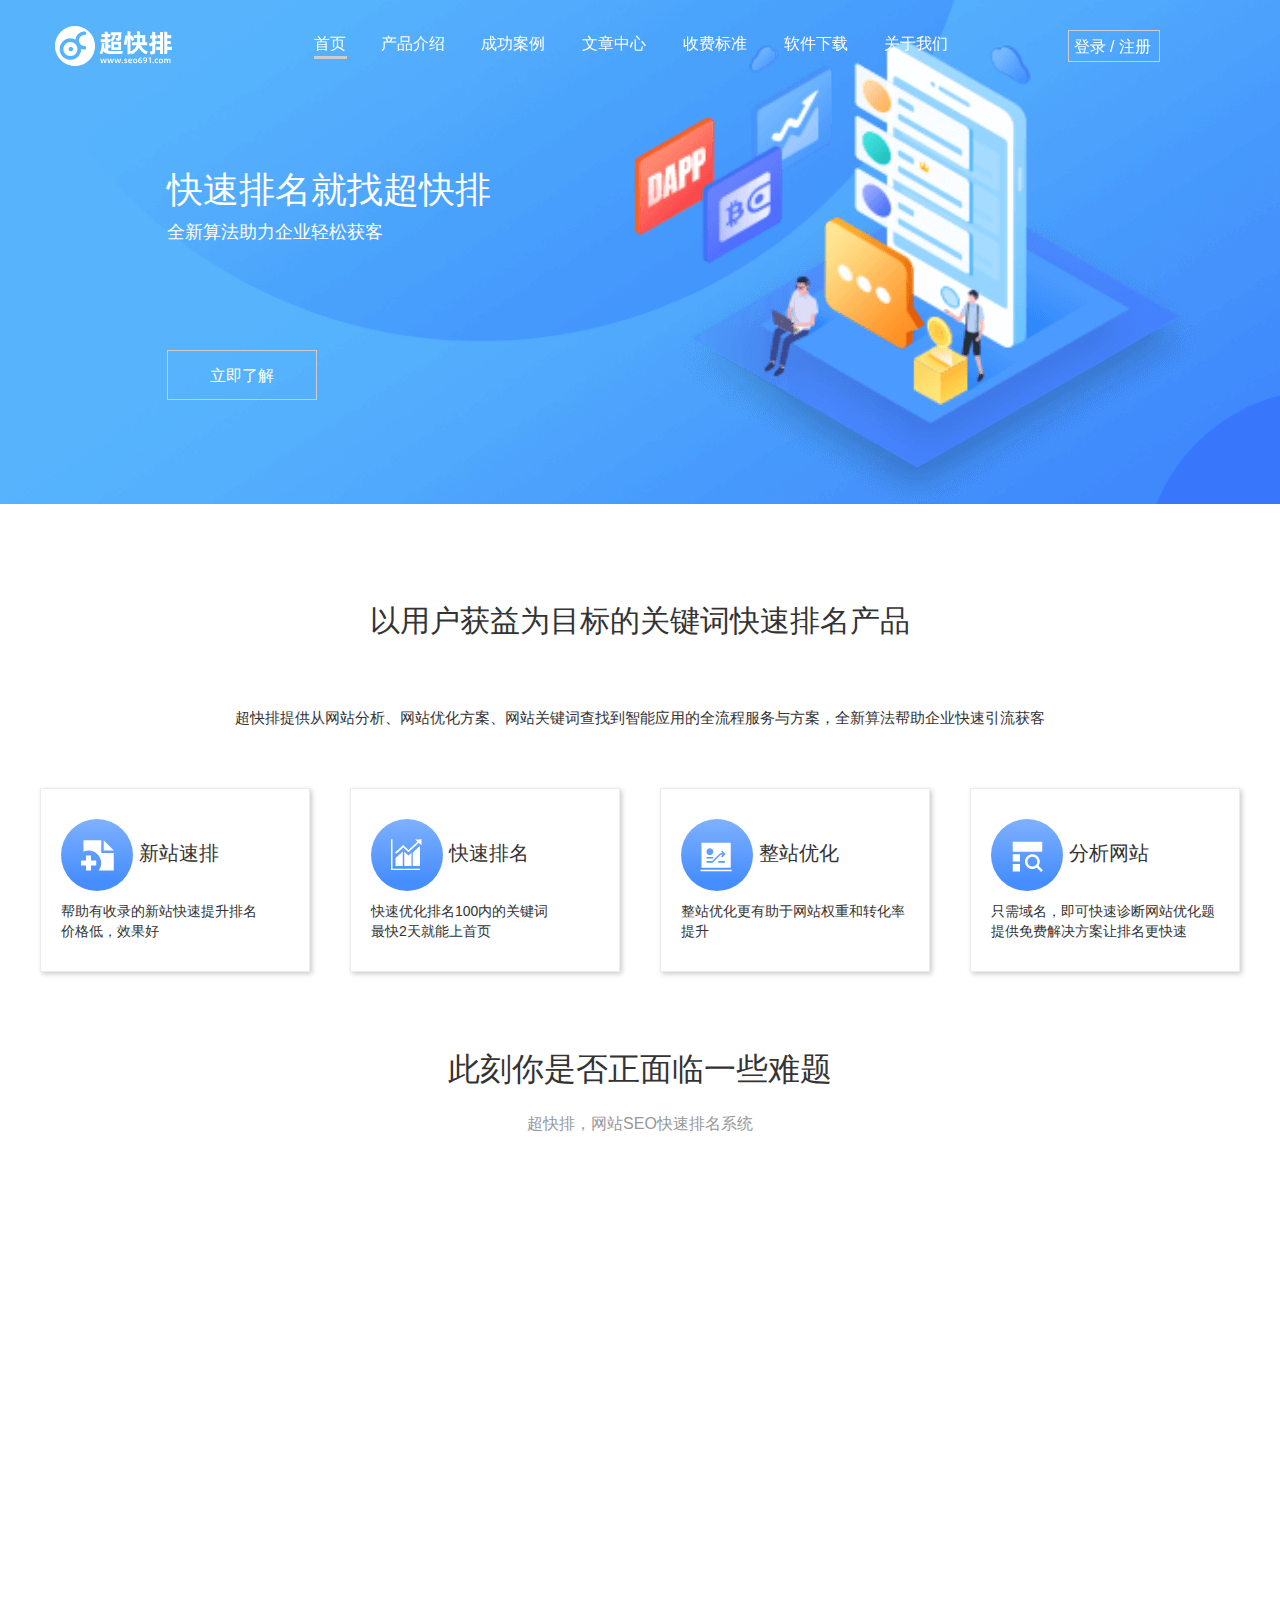
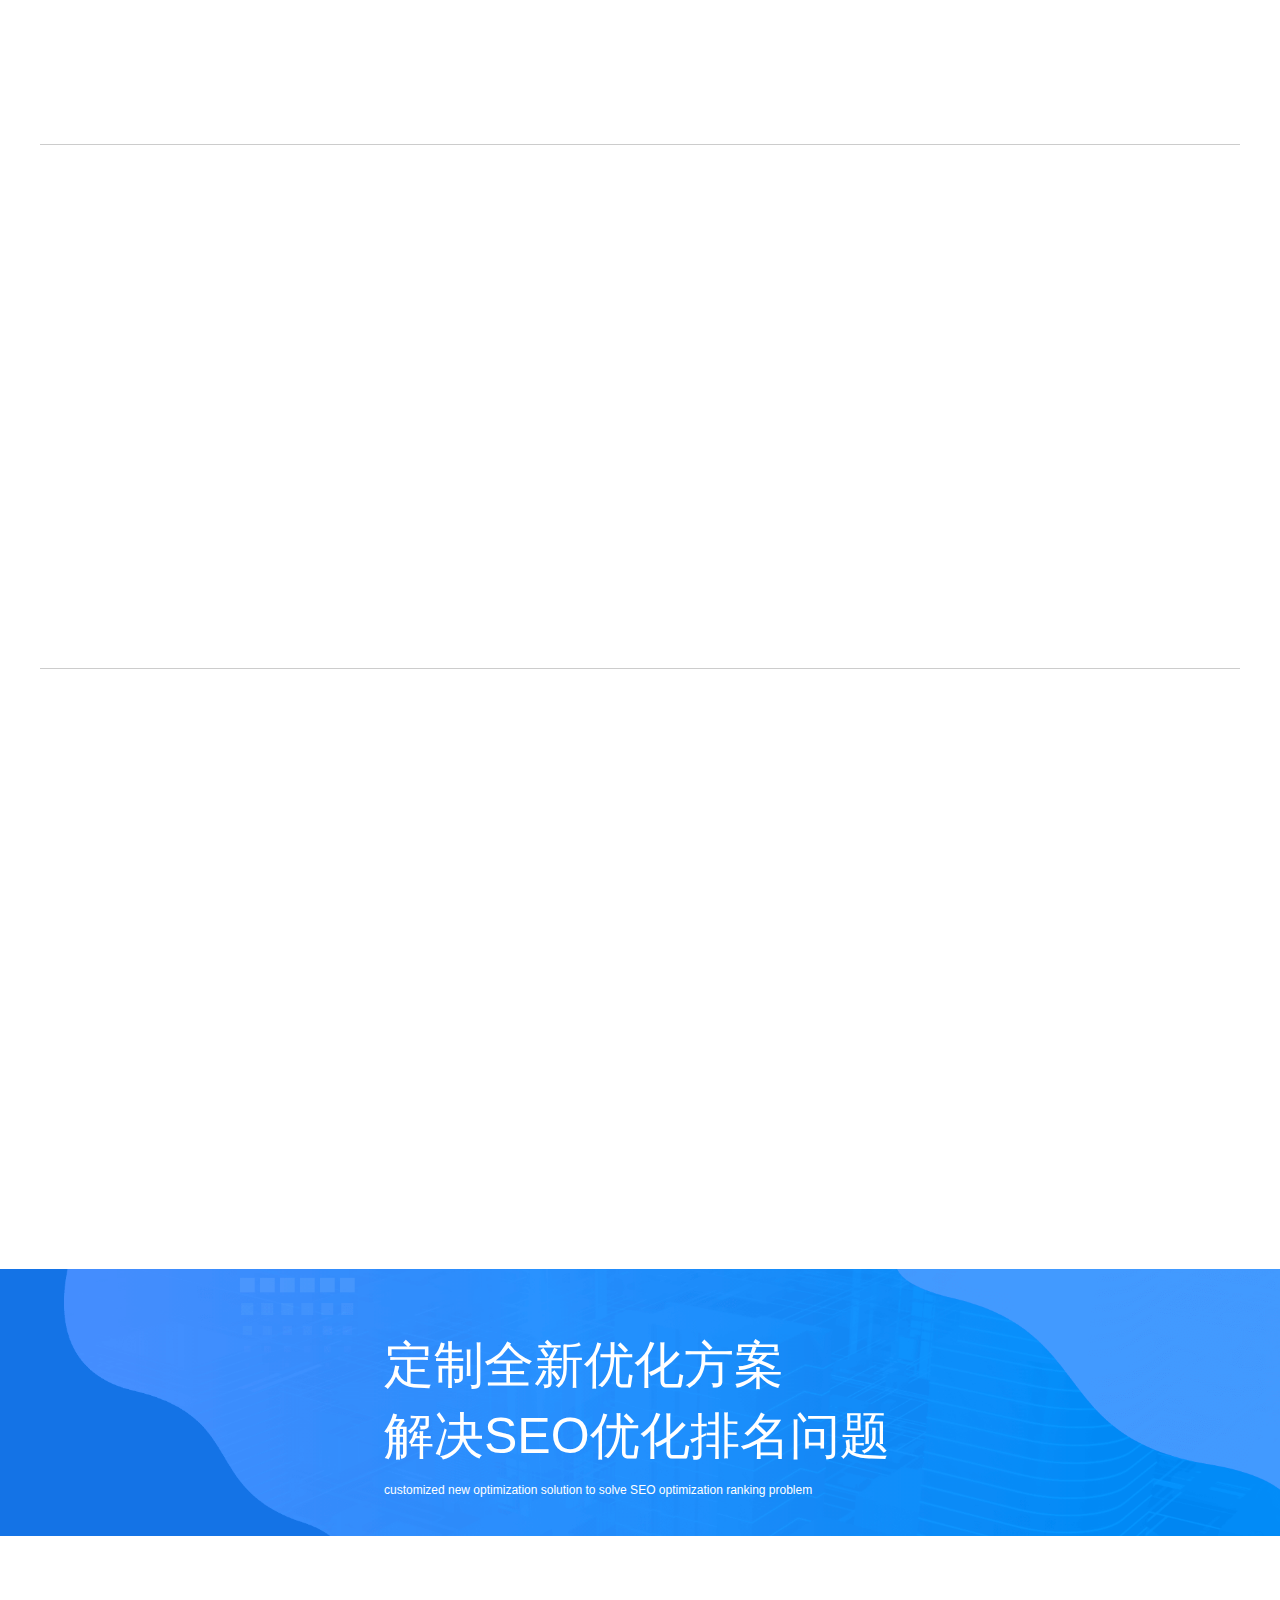
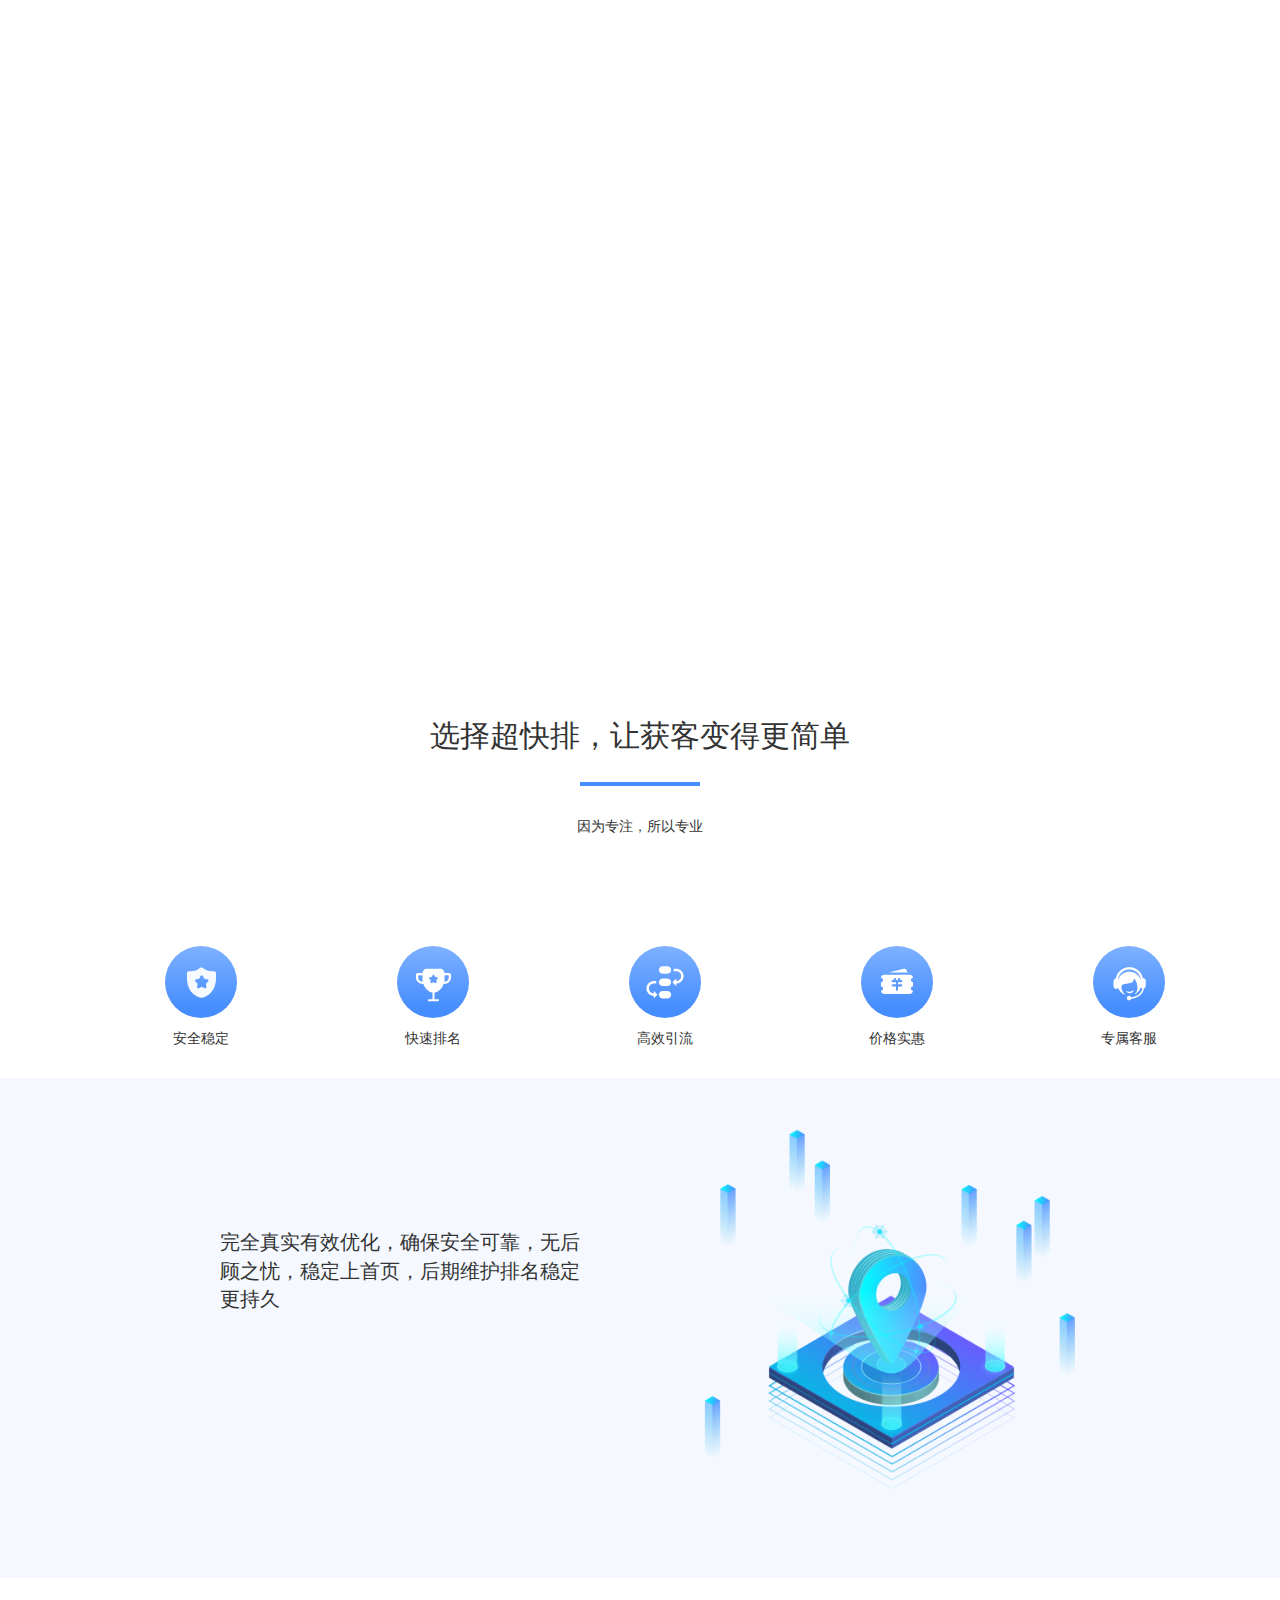
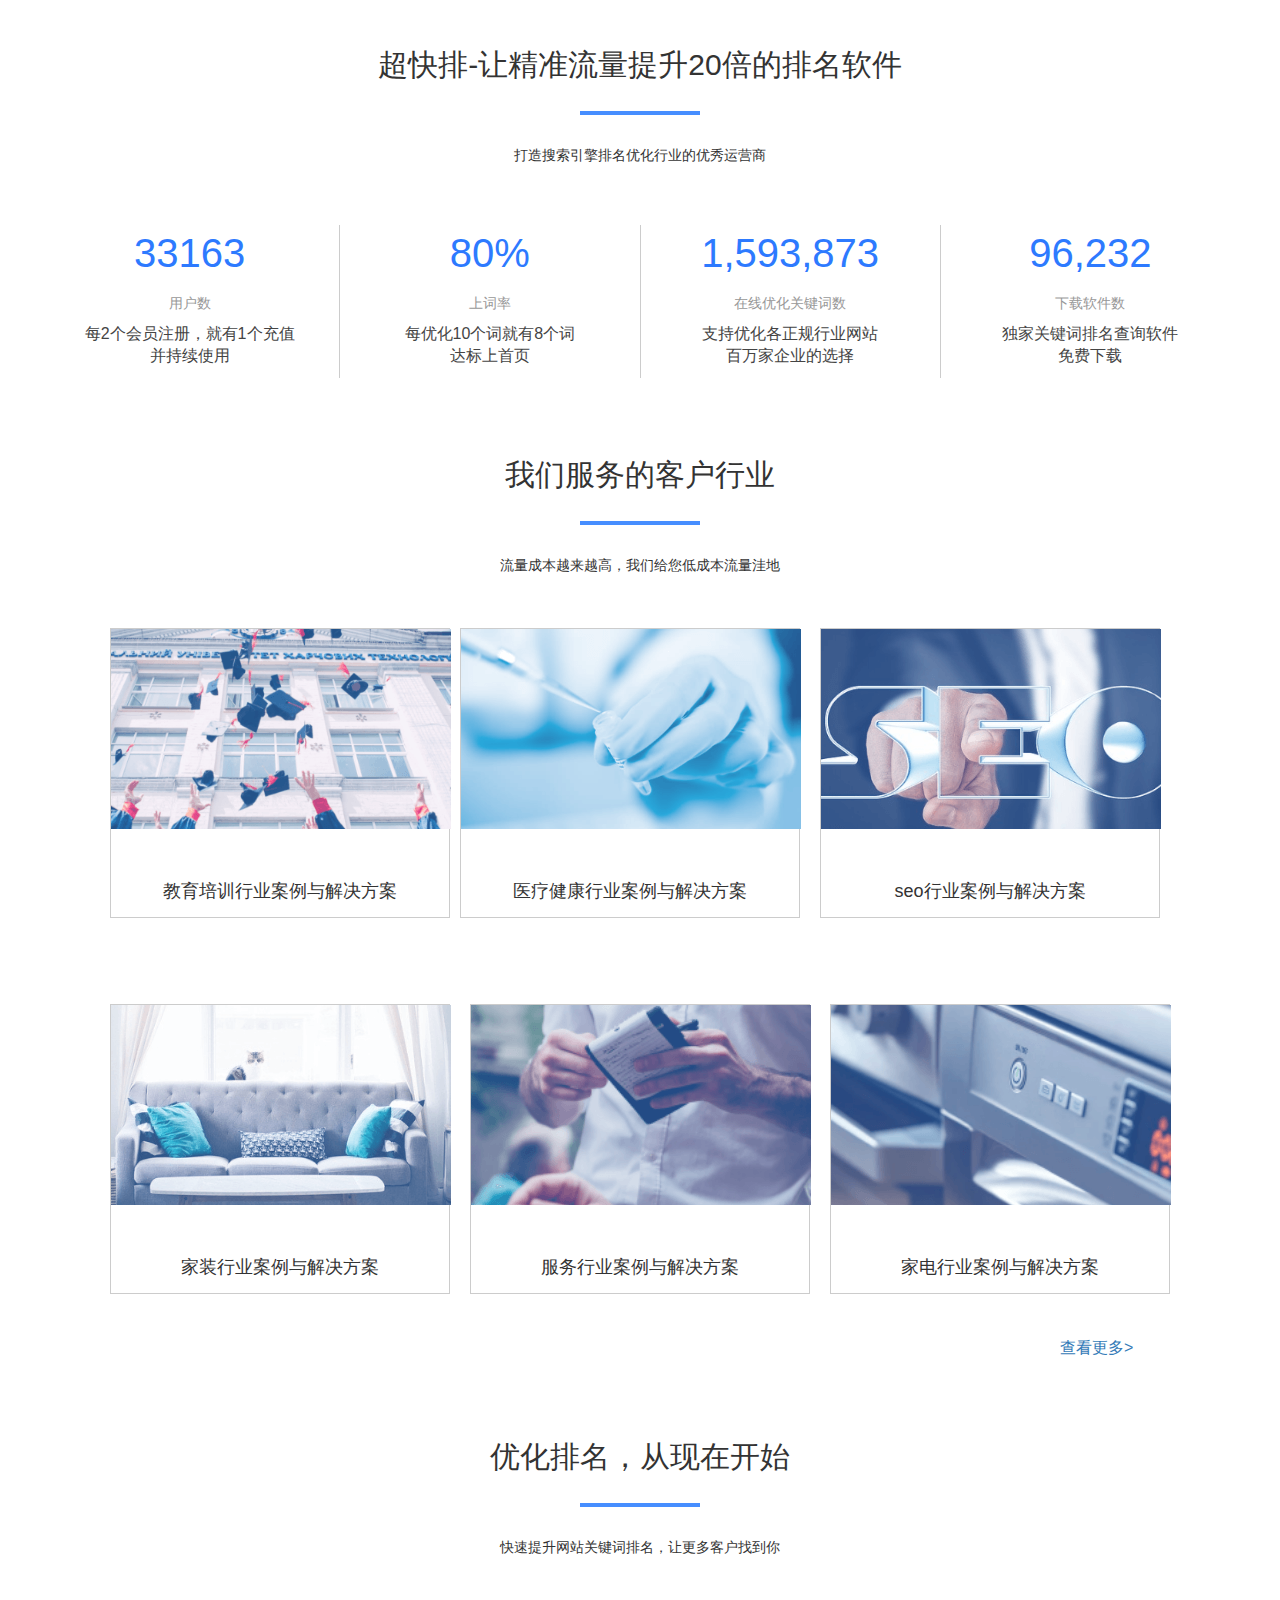
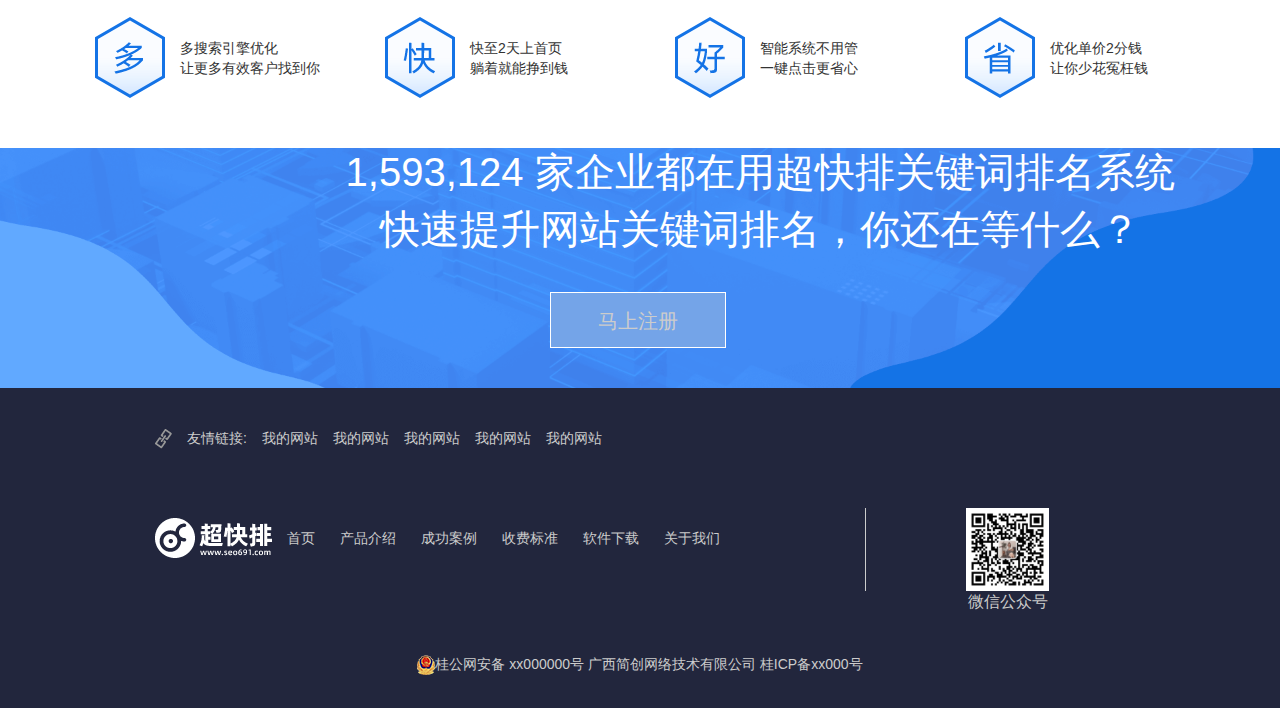
<file: index.html>
<!DOCTYPE html>
<html lang="en">

<head>
  <meta charset="UTF-8">
  <meta name="viewport" content="width=device-width, initial-scale=1.0">
  <meta http-equiv="X-UA-Compatible" content="ie=edge">
  <!--[if lt IE 9]>
      <script src="https://oss.maxcdn.com/html5shiv/3.7.2/html5shiv.min.js"></script>
      <script src="https://oss.maxcdn.com/respond/1.4.2/respond.min.js"></script>
    <![endif]-->
  <!-- 引入css 样式文件 -->
  <link rel="stylesheet" href="./css/index.css">
  <!-- 引入包文件样式 -->
  <link rel="stylesheet" href="./bao/animate.css">
  <!-- 引入boostrap样式文件 -->
  <link rel="stylesheet" href="./bao/bootstrap.css">
  <script src="./bao/jquey.js"></script>
  <script src="./bao/wow.js"></script>
  <script src="./js/index.js"></script>
  <title>首页</title>
  <script type="text/javascript">
    var wow = new WOW({
      boxClass: 'wow',
      animateClass: 'animated',
      offset: 0,
      mobile: false,
      live: true
    });
    wow.init();
  </script>
</head>

<body>
  <!-- 头部框 -->
  <div class="header">
    <div class="container">
      <div class="logo col-xs-2">
        <img src="./image/1-shouye/0_logo.png" alt="">
      </div>
      <div class="nav col-xs-8 hidden-xs">
        <ul>
          <li><a href="./index.html">首页</a></li>
          <li><a href="./view/product.html">产品介绍</a></li>
          <li><a href="./view/succeed.html">成功案例</a></li>
          <li><a href="./view/standard.html">文章中心</a></li>
          <li><a href="./view/consult.html">收费标准</a></li>
          <li><a href="./view/download.html">软件下载</a></li>
          <li><a href="./view/about.html">关于我们</a></li>
        </ul>
      </div>
      <div class="login  col-xs-2  hidden-xs">
        <p>
          <a href="">登录 / </a>
          <a href="">注册</a>
        </p>
      </div>
      <!-- 汉堡按钮  -->
      <!-- <div class="mune_index visible-xs">
        <button type="button" class="navbar-toggle" data-toggle="collapse"
            data-target="#example-navbar-collapse">
            <span class="sr-only"></span>
            <span class="icon-bar"></span>
            <span class="icon-bar"></span>
            <span class="icon-bar"></span>
        </button>
      </div> -->
    </div>
  </div>
  <!-- 图片内容 -->
  <div class="navgreter">
    <div class="container  hidden-xs">
      <div class="nav_left">
        <div class="nav_h2h">
          <h1>快速排名就找超快排</h1>
          <p>全新算法助力企业轻松获客</p>
        </div>
        <div class="nav_ban">
          <p><a href="#">立即了解</a></p>
        </div>
      </div>
      <div class="nav_right">
        <img src="./image/1-shouye/0_img_banner1_right.png" alt="">
      </div>
    </div>
  </div>
  <!-- 排名产品 -->
  <div class="mainnav">
    <div class="main_nav">
      <div>
        <h2>以用户获益为目标的关键词快速排名产品</h2>
        <p>超快排提供从网站分析、网站优化方案、网站关键词查找到智能应用的全流程服务与方案，全新算法帮助企业快速引流获客</p>
      </div>
      <div class="main_img">
        <ul>
          <li>
            <p>
              <img src="./image/1-shouye/1_ic_1.png" alt="">
              新站速排
            </p>
            <span>帮助有收录的新站快速提升排名<br />
              价格低，效果好</span>
          </li>
          <li>
            <p>
              <img src="./image/1-shouye/1_ic_2.png" alt="">
              快速排名
            </p>
            <span>快速优化排名100内的关键词<br />
              最快2天就能上首页</span>
          </li>
          <li>
            <p>
              <img src="./image/1-shouye/1_ic_3.png" alt="">
              整站优化
            </p>
            <span>整站优化更有助于网站权重和转化率<br />
              提升</span>
          </li>
          <li>
            <p>
              <img src="./image/1-shouye/1_ic_4.png" alt="">
              分析网站
            </p>
            <span>只需域名，即可快速诊断网站优化题<br />
              提供免费解决方案让排名更快速</span>
          </li>
        </ul>
      </div>
    </div>
  </div>
  <!-- 此刻你是否正面临一些难题 -->
  <div class="problem">
    <div class="container">
      <h2>此刻你是否正面临一些难题</h2>
      <p>超快排，网站SEO快速排名系统</p>
    </div>
  </div>
  <!-- 面临困难 -->
  <div class="problem_index">
    <div class="container">
      <div class="row">
        <!-- 第一个 -->
        <div class="content">
          <div class="col-md-6 col-sm-12 wow animated fadeInLeftBig">
            <img src="./image/1-shouye/2_img_1.png" alt="">
          </div>
          <div class="col-md-6 col-sm-12 wow animated fadeInRightBig content-right">
            <div class="col-sm-12">
              <p>
                <img src="./image/1-shouye/2_ic_1.png" alt="">
                超快排，网站SEO快速排名系统
              </p>
              <span>
                互联网世界那么大，SEO经验不足，排名优化的公司到底怎么选?没
                人教怎么办？ 怎么做才能让网站快速有排名？
              </span>
            </div>
            <div class="col-sm-12">
              <img class="col-img" src="./image/1-shouye/2_ic_2.png" alt="">
              <span class="col-img">
                “ 智能任务系统” 为您全方位优化网站，有一对一专属<br />
                客服，提供解决方案，排名持续上涨
              </span>
              <img class="col-img" src="./image/1-shouye/2_ic_3.png" alt="">
            </div>
          </div>
        </div>
        <!-- 第二个 -->
         <div class="content">
          <div class="col-md-6 col-xs-12 col-md-push-6 wow animated fadeInRightBig">
            <img src="./image/1-shouye/2_img_2.png" alt="">
          </div>
          <div class="col-md-6 col-xs-12 col-md-pull-6 wow animated fadeInLeftBig">
            <p>
              <img class="col-img " src="./image/1-shouye/2_ic_1.png" alt="">
              手动优化效果不显著，耗时费力，结果没流量没订单
            </p>
            <span class="col-img">
              每天忙碌在多个网站之间，查找、布局关键词，效果微乎其微你知道为什么吗？花了时间做优化，
              网站还是没流量，网站排名上去了，订单量少，盈利收益少，该怎么办？
            </span>
            <div class="con_img" >
              <img src="./image/1-shouye/2_ic_2.png" alt="">
              <span>
                “ 辅助查词软件” 替您节省更多时间！让有效流量提高20倍，提升曝光度
              </span>
              <img src="./image/1-shouye/2_ic_3.png" alt="">
            </div>
          </div>
        </div>
        <!-- 第三个 -->
        <div class="content">
          <div class="col-md-6  wow animated fadeInLeftBig">
            <img src="./image/1-shouye/2_img_3.png" alt="">
          </div>
          <div class="col-md-6 wow animated fadeInRightBig">
            <p>
              <img src="./image/1-shouye/2_ic_1.png" alt="">
              竞争对手永远是个坎，选择竞价却成本高，回报少
            </p>
            <span>
              同行排名总在首页前三，位置稳定又牢固，看着心里急不急？关键词竞价高，每天成本在上升，还得担心同行恶意点击，心里苦不苦？
            </span>
            <div class="con_img">
              <img src="./image/1-shouye/2_ic_2.png" alt="">
              <span>
                “ 关键词霸屏” 让您在首页难下来，为您省钱省心，优化成本低至2分钱！
              </span>
              <img src="./image/1-shouye/2_ic_3.png" alt="">
            </div>
          </div>
        </div>
      </div>
    </div>
  </div>
  <!-- 排名问题 -->
  <div class="section">
    <div>
      <img src="./image/1-shouye/3_img.png" alt="">
      <div class="sect_tion">
        <p>定制全新优化方案<br />
          解决SEO优化排名问题
        </p>
      </div>
      <div class="sect_p">
        <p>customized new optimization solution to solve SEO optimization ranking problem</p>
      </div>
    </div>
  </div>
  <!-- 自主研发智能优势 -->
  <div class="container">
    <div class="column wow animated bounceInDown">
      <div class="column_ner">
        <h2>自主研发智能优势</h2>
        <p>十年潜心研发SEO优化技术，专注各大搜索引擎优化效果</p>
      </div>
    </div>
    <div class="rowlumn">
      <ul>
        <li class="rowlumn_ner wow animated flip">
          <img src="./image/1-shouye/4_img_1.png" alt="">
          <p>一键上词功能</p>
          <p>打造人人都会用的智能seo优化排名软件</p>
        </li>
        <li class="wow animated flip">
          <img src="./image/1-shouye/4_img_2.png" alt="">
          <p>智能添加任务系统</p>
          <p>智能任务分配让网站排名效果更好</p>
        </li>
        <li class="wow animated flip">
          <img src="./image/1-shouye/4_img_3.png" alt="">
          <p>辅助加词软件</p>
          <p>查词、上词快速便捷</p>
        </li>
      </ul>
    </div>
    <div class="column">
      <div class="column_ner">
        <h2>选择超快排，让获客变得更简单</h2>
        <p>因为专注，所以专业</p>
      </div>
    </div>
    <div class="column_iocn">
      <ul>
        <li>
          <img src="./image/1-shouye/5_ic_1.png" alt="">
          <p>安全稳定</p>
        </li>
        <li>
          <img src="./image/1-shouye/5_ic_2.png" alt="">
          <p>快速排名</p>
        </li>
        <li>
          <img src="./image/1-shouye/5_ic_3.png" alt="">
          <p>高效引流</p>
        </li>
        <li>
          <img src="./image/1-shouye/5_ic_4.png" alt="">
          <p>价格实惠</p>
        </li>
        <li>
          <img src="./image/1-shouye/5_ic_5.png" alt="">
          <p>专属客服</p>
        </li>
      </ul>
    </div>
  </div>
  <!-- 完全真实有效优化 -->
  <div class="optimize">
    <div class="container">
      <div class="row">
        <div class="col-md-6">
          <p>完全真实有效优化，确保安全可靠，无后<br />
            顾之忧，稳定上首页，后期维护排名稳定<br />
            更持久
          </p>
        </div>
        <div class="col-md-6 ">
          <img src="./image/1-shouye/5_img_1.png" alt="">
        </div>
      </div>
    </div>
  </div>
  <!-- 超快排-让精准流量提升20倍的排名软件 -->
  <div class="container">
    <div class="row">
      <div class="column">
        <div class="column_ner">
          <h2>超快排-让精准流量提升20倍的排名软件</h2>
          <p>打造搜索引擎排名优化行业的优秀运营商</p>
        </div>
      </div>
      <div class="count">
        <ul>
          <li>
            <p>33163</p>
            <p>用户数</p>
            <p>每2个会员注册，就有1个充值<br />
              并持续使用</p>
          </li>
          <li>
            <p>80%</p>
            <p>上词率</p>
            <p>每优化10个词就有8个词<br />
              达标上首页</p>
          </li>
          <li>
            <p>1,593,873</p>
            <p>在线优化关键词数</p>
            <p>支持优化各正规行业网站<br />
              百万家企业的选择</p>
          </li>
          <li>
            <p>96,232</p>
            <p>下载软件数</p>
            <p>独家关键词排名查询软件 <br />
              免费下载</p>
          </li>
        </ul>
      </div>
      <!-- 我们服务的客户行业 -->
      <div class="column">
        <div class="column_ner">
          <h2>我们服务的客户行业</h2>
          <p>流量成本越来越高，我们给您低成本流量洼地</p>
        </div>
      </div>
      <div class="serice">
        <div class="seruce_ser">
          <ul>
            <li>
              <img src="./image/1-shouye/6_img_1.png" alt="">
              <p>教育培训行业案例与解决方案</p>
            </li>
            <li>
              <img src="./image/1-shouye/6_img_2.png" alt="">
              <p>医疗健康行业案例与解决方案</p>
            </li>
            <li>
              <img src="./image/1-shouye/6_img_3.png" alt="">
              <p>seo行业案例与解决方案</p>
            </li>
            <li>
              <img src="./image/1-shouye/6_img_4.png" alt="">
              <p>家装行业案例与解决方案</p>
            </li>
            <li>
              <img src="./image/1-shouye/6_img_5.png" alt="">
              <p>服务行业案例与解决方案</p>
            </li>
            <li>
              <img src="./image/1-shouye/6_img_6.png" alt="">
              <p>家电行业案例与解决方案</p>
            </li>
          </ul>
        </div>
        <div class="select">
          <p><a href="#">查看更多></a></p>
        </div>
      </div>
      <!--  优化排名，从现在开始 -->
      <div class="column">
        <div class="column_ner">
          <h2>优化排名，从现在开始</h2>
          <p>快速提升网站关键词排名，让更多客户找到你</p>
        </div>
      </div>
      <div class="nows">
        <ul>
          <li class="col-md-3 col-sm-6 col-xs-12">
            <img src="./image/1-shouye/7_ic_1.png" alt="">
            <p>多搜索引擎优化<br />
              让更多有效客户找到你</p>
          </li>
          <li class="col-md-3 col-sm-6 col-xs-12">
            <img src="./image/1-shouye/7_ic_2.png" alt="">
            <p>快至2天上首页<br />
              躺着就能挣到钱</p>
          </li>
          <li class="col-md-3 col-sm-6 col-xs-12">
            <img src="./image/1-shouye/7_ic_3.png" alt="">
            <p>智能系统不用管<br />
              一键点击更省心</p>
          </li>
          <li class="col-md-3 col-sm-6 col-xs-12">
            <img src="./image/1-shouye/7_ic_4.png" alt="">
            <p>优化单价2分钱<br />
              让你少花冤枉钱</p>
          </li>
        </ul>
      </div>
    </div>
  </div>
  <!-- 马上注册 -->
  <div class="regsiter">
    <img src="./image/1-shouye/7_img.png" alt="">
    <div class="regsiter_ter">
      <p> 1,593,124 家企业都在用超快排关键词排名系统<br />
        快速提升网站关键词排名，你还在等什么？
      </p>
      <p><a href="">马上注册</a></p>
    </div>
  </div>
  <!-- 底部框 -->
  <div class="foolter">
    <div class="container">
      <div class="foolter_top">
        <ul>
          <li>
            <img src="./image/1-shouye/8_ic_1.png" alt="">
          </li>
          <li>
            <p>友情链接:</p>
          </li>
          <li>
            <p>我的网站</p>
          </li>
          <li>
            <p>我的网站</p>
          </li>
          <li>
            <p>我的网站</p>
          </li>
          <li>
            <p>我的网站</p>
          </li>
          <li>
            <p>我的网站</p>
          </li>
        </ul>
      </div>
      <div class="foolter_top">
        <ul class="foolter_top_fool">
          <li>
            <img src="./image/1-shouye/0_logo.png" alt="">
          </li>
          <li>
            <p>首页</p>
          </li>
          <li>
            <p>产品介绍</p>
          </li>
          <li>
            <p>成功案例</p>
          </li>
          <li>
            <p>收费标准</p>
          </li>
          <li>
            <p>软件下载</p>
          </li>
          <li>
            <p>关于我们</p>
          </li>
        </ul>
        <ul class="foolter_top_fool_ter">
          <li>
            <img src="./image/1-shouye/8_二维码占位符.png" alt="">
            <p>微信公众号</p>
          </li>
        </ul>
      </div>
      <div class="foolter_bot">
        <ul class="foolter_bot_fool">
          <li>
            <img src="./image/1-shouye/8_ic_2.png" alt="">
          </li>
          <li>
            <p>桂公网安备 xx000000号 广西简创网络技术有限公司 桂ICP备xx000号</p>
          </li>
        </ul>
      </div>
    </div>
  </div>
</body>

</html>
</file>
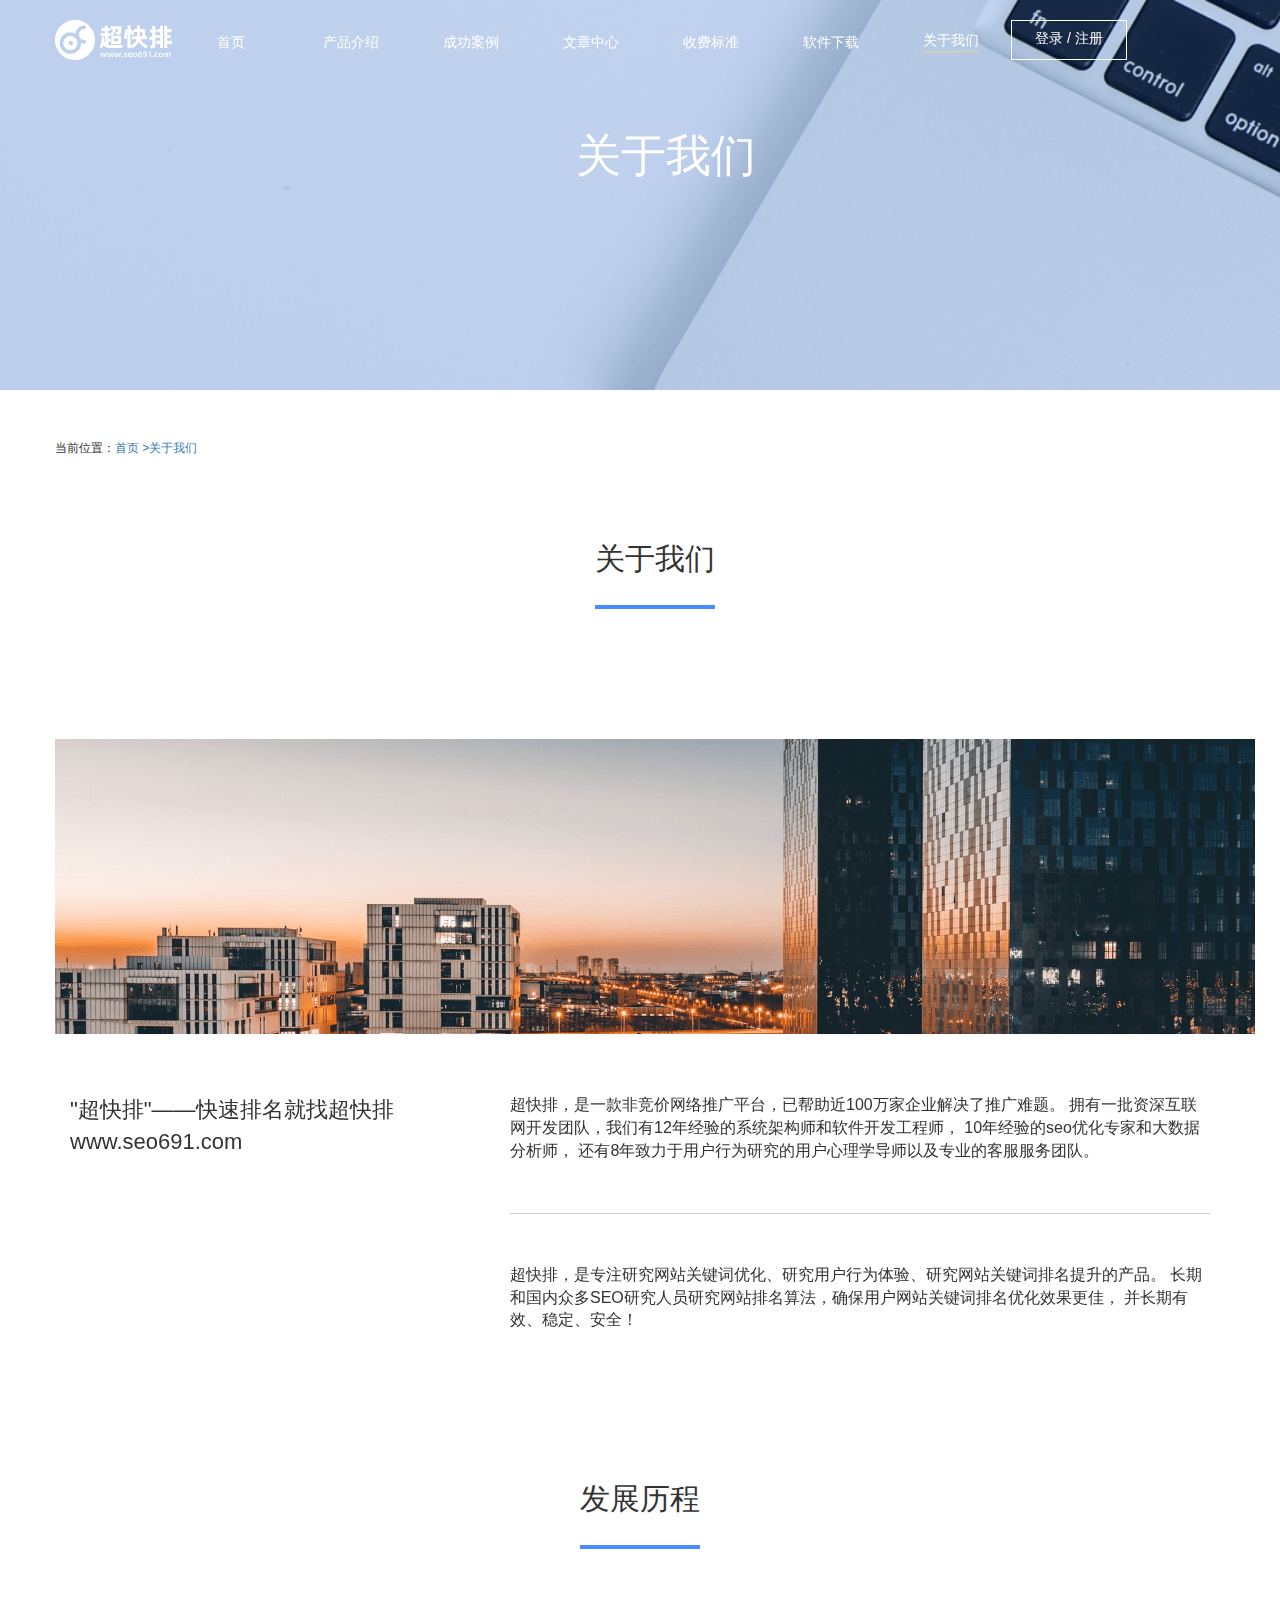
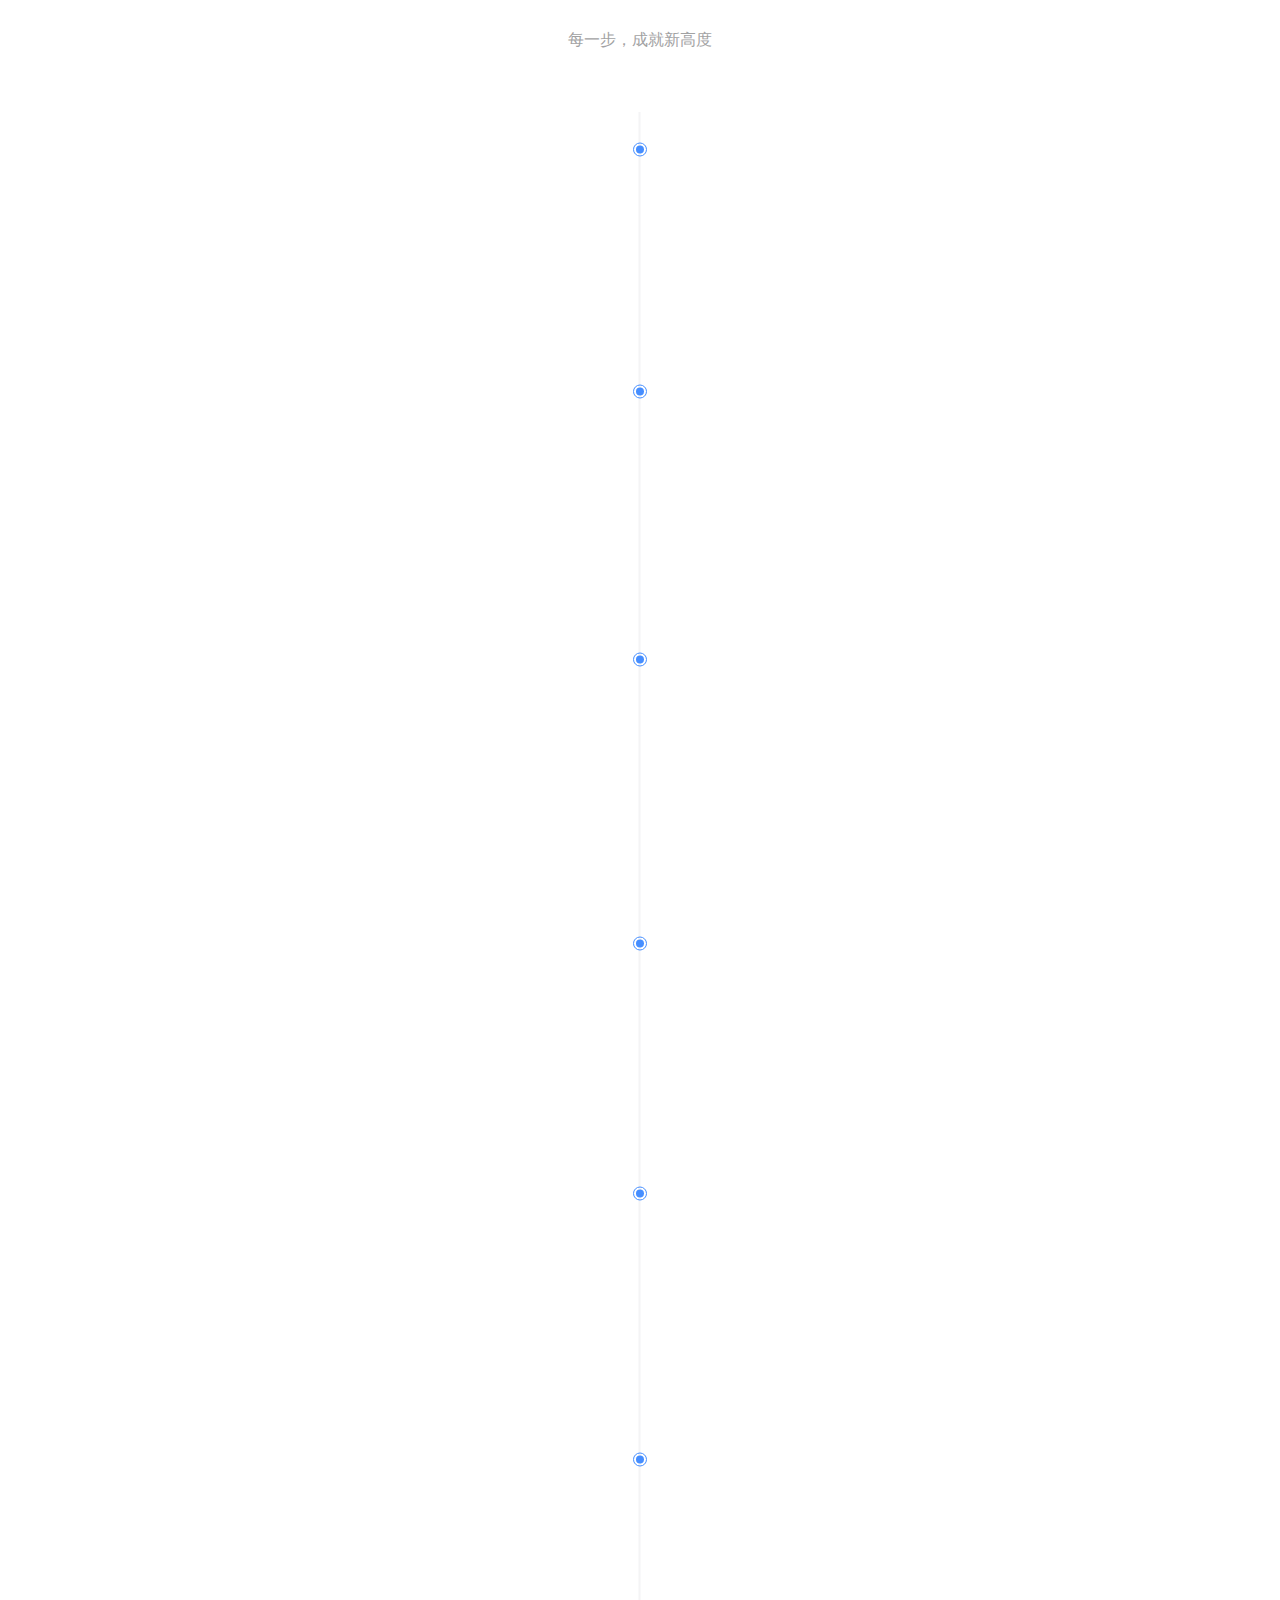
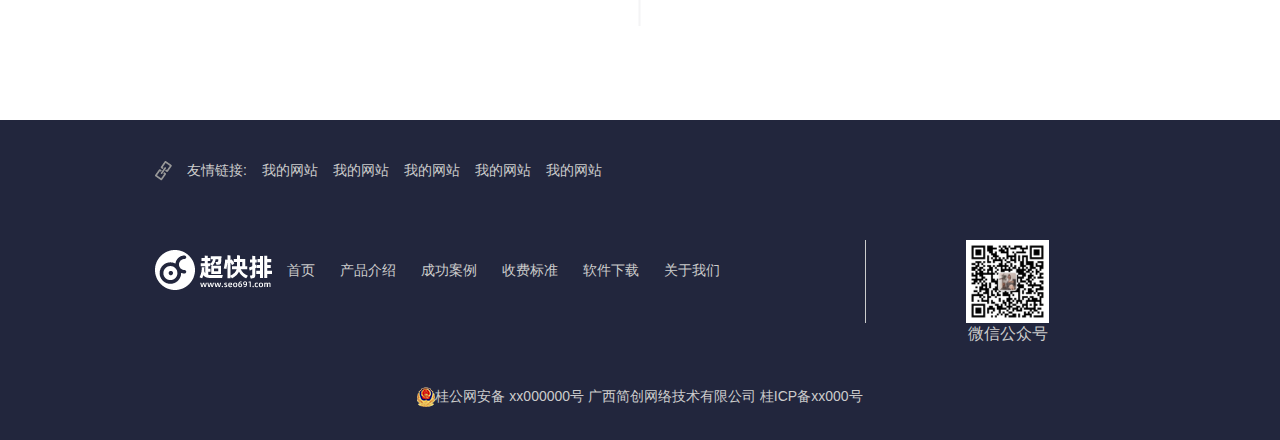
<file: view/about.html>
<!DOCTYPE html>
<html lang="en">

<head>
    <meta charset="UTF-8">
    <meta name="viewport" content="width=device-width, initial-scale=1.0">
    <meta http-equiv="X-UA-Compatible" content="ie=edge">
    <!--[if lt IE 9]>
      <script src="https://oss.maxcdn.com/html5shiv/3.7.2/html5shiv.min.js"></script>
      <script src="https://oss.maxcdn.com/respond/1.4.2/respond.min.js"></script>
    <![endif]-->
    <!-- 引入css 样式文件 -->
    <link rel="stylesheet" href="../css/about.css">
    <!-- 引入包文件样式 -->
    <link rel="stylesheet" href="../bao/bootstrap.css">
    <link rel="stylesheet" href="../bao/animate.css">
    <script src="../bao/jquey.js"></script>
    <script src="../bao/wow.js"></script>
    <script src="../js/index.js"></script>
    <title>关于我们</title>
    <script type="text/javascript">
        var wow = new WOW({
            boxClass: 'wow',
            animateClass: 'animated',
            offset: 0,
            mobile: false,
            live: true
        });
        wow.init();
    </script>
</head>

<body>
    <!-- 头部导航栏 -->
    <div class="header">
        <div class="container">
            <div class="row">
                <div class="col-md-2 img">
                    <img src="../image/1-shouye/0_logo.png" alt="">
                </div>
                <div class="col-md-8 hidden-xs cell">
                    <ul>
                        <li><a href="../index.html">首页</a></li>
                        <li><a href="./product.html">产品介绍</a></li>
                        <li><a href="./succeed.html">成功案例</a></li>
                        <li><a href="./standard.html">文章中心</a></li>
                        <li><a href="./consult.html">收费标准</a></li>
                        <li><a href="./download.html">软件下载</a></li>
                        <li><a href="./about.html">关于我们</a></li>
                    </ul>
                </div>
                <div class="col-md-2  hidden-xs login">
                    <div>
                        <p><a href="">登录 / 注册</a></p>
                    </div>
                </div>
            </div>
        </div>
    </div>
    <div class="navgreter">
        <img src="../image/5-shoufei/top_banner5.png" alt="">
        <div class="nav_img">
            <h1>关于我们</h1>
        </div>
    </div>
    <!-- 链接 -->
    <div class="container">
        <div class="posction">
            <ul>
                <li>当前位置：</li>
                <li><a href="../index.html">首页 ></a></li>
                <li><a href="./about.html"> 关于我们</a></li>
            </ul>
        </div>
        <div class="function">
            <div class="tunct ">
                <h2 class="cke">关于我们</h2>
            </div>
        </div>
    </div>
    <!-- 关于我们 -->
    <div class="about">
        <div class="container">
            <div class="wow animate rotateInUpRight">
                <img src="../image/7-guanyu/0.png" alt="">
            </div>
            <div class="about_title">
                <div class="col-md-4 about_tle">
                    <p>
                        "超快排"——快速排名就找超快排<br />
                        www.seo691.com
                    </p>
                </div>
                <div class="col-md-8 about_tit">
                    <p>超快排，是一款非竞价网络推广平台，已帮助近100万家企业解决了推广难题。
                        拥有一批资深互联网开发团队，我们有12年经验的系统架构师和软件开发工程师，
                        10年经验的seo优化专家和大数据分析师，
                        还有8年致力于用户行为研究的用户心理学导师以及专业的客服服务团队。
                    </p>
                    <p></p>
                    <p>
                        超快排，是专注研究网站关键词优化、研究用户行为体验、研究网站关键词排名提升的产品。
                        长期和国内众多SEO研究人员研究网站排名算法，确保用户网站关键词排名优化效果更佳，
                        并长期有效、稳定、安全！
                    </p>
                </div>
            </div>
        </div>
    </div>
    <!-- 发展历程 -->
    <div class="course">
        <div class="container">
            <div class="course_nar">
                <h2 class="cke">发展历程</h2>
                <p>每一步，成就新高度</p>
            </div>
            <div class="coursetion">
                <!-- 左边 -->
                <div class="course_left">
                    <ul>
                        <li class="wow  bounceInLeft  animated">
                            <img src="../image/7-guanyu/1.png" alt="">
                            <div>
                                <i>2020</i>
                                <p>我们期待您的加入，让您的订单源源不断!</p>
                            </div>
                        </li>
                        <li class="wow  bounceInLeft  animated">
                            <img src="../image/7-guanyu/3.png" alt="">
                            <div>
                                <i>2017</i>
                                <p>为了提升用户体验，我们不断专研符合各大搜索引擎算法的软件，
                                    坚持每个月进行迭代升级，用户达到3万+!</p>
                            </div>
                        </li>
                        <li class="wow  bounceInLeft  animated">
                            <img src="../image/7-guanyu/5.png" alt="">
                            <div>
                                <i>2015</i>
                                <p>我们开始自主研发“搜索引擎排名优化软件”并经测试正式上线，用户达到5000+!</p>
                            </div>
                        </li>
                    </ul>
                </div>
                <!-- 中间 -->
                <div class="course_con">
                    <img src="../image/7-guanyu/7.png" alt="">
                </div>
                <!-- 右边 -->
                <div class="course_right">
                    <ul>
                        <li class="wow  bounceInRight animated">
                            <div>
                                <i>2018</i>
                                <p>我们秉着客户第一的原则，保证客户用更低的成本获得更大的利益，用户突破6万+</p>
                            </div>
                            <img src="../image/7-guanyu/2.png" alt="">
                        </li>
                        <li class="wow  bounceInRight animated">
                            <div>
                                <i>2016</i>
                                <p>我们再接再厉研发出“超快排辅助加词、查词软件”并经过测试正式上线，用户达到1.5万+</p>
                            </div>
                            <img src="../image/7-guanyu/4.png" alt="">
                        </li>
                        <li class="wow  bounceInRight animated">
                            <div>
                                <i>2014</i>
                                <p>超快排团队正式成立</p>
                            </div>
                            <img src="../image/7-guanyu/6.png" alt="">
                        </li>
                    </ul>
                </div>
            </div>
        </div>
    </div>
     <!-- 底部框 -->
     <div class="foolter">
        <div class="container">
            <div class="foolter_top">
                <ul>
                    <li>
                        <img src="../image/1-shouye/8_ic_1.png" alt="">
                    </li>
                    <li>
                        <p>友情链接:</p>
                    </li>
                    <li>
                        <p>我的网站</p>
                    </li>
                    <li>
                        <p>我的网站</p>
                    </li>
                    <li>
                        <p>我的网站</p>
                    </li>
                    <li>
                        <p>我的网站</p>
                    </li>
                    <li>
                        <p>我的网站</p>
                    </li>
                </ul>
            </div>
            <div  class="foolter_top">
                <ul class="foolter_top_fool">
                    <li>
                        <img src="../image/1-shouye/0_logo.png" alt="">
                    </li>
                    <li>
                        <p>首页</p>
                    </li>
                    <li>
                        <p>产品介绍</p>
                    </li>
                    <li>
                        <p>成功案例</p>
                    </li>
                    <li>
                        <p>收费标准</p>
                    </li>
                    <li>
                        <p>软件下载</p>
                    </li>
                    <li>
                        <p>关于我们</p>
                    </li>
                </ul>
                <ul class="foolter_top_fool_ter">
                    <li>
                        <img src="../image/1-shouye/8_二维码占位符.png" alt="">    
                        <p>微信公众号</p>      
                    </li>
                </ul>
            </div>
            <div  class="foolter_bot">
                <ul class="foolter_bot_fool">
                    <li>
                        <img src="../image/1-shouye/8_ic_2.png" alt="">
                    </li>
                    <li>
                        <p>桂公网安备 xx000000号 广西简创网络技术有限公司 桂ICP备xx000号</p>
                    </li>
                </ul>
            </div>
        </div>
    </div>
</body>

</html>
</file>
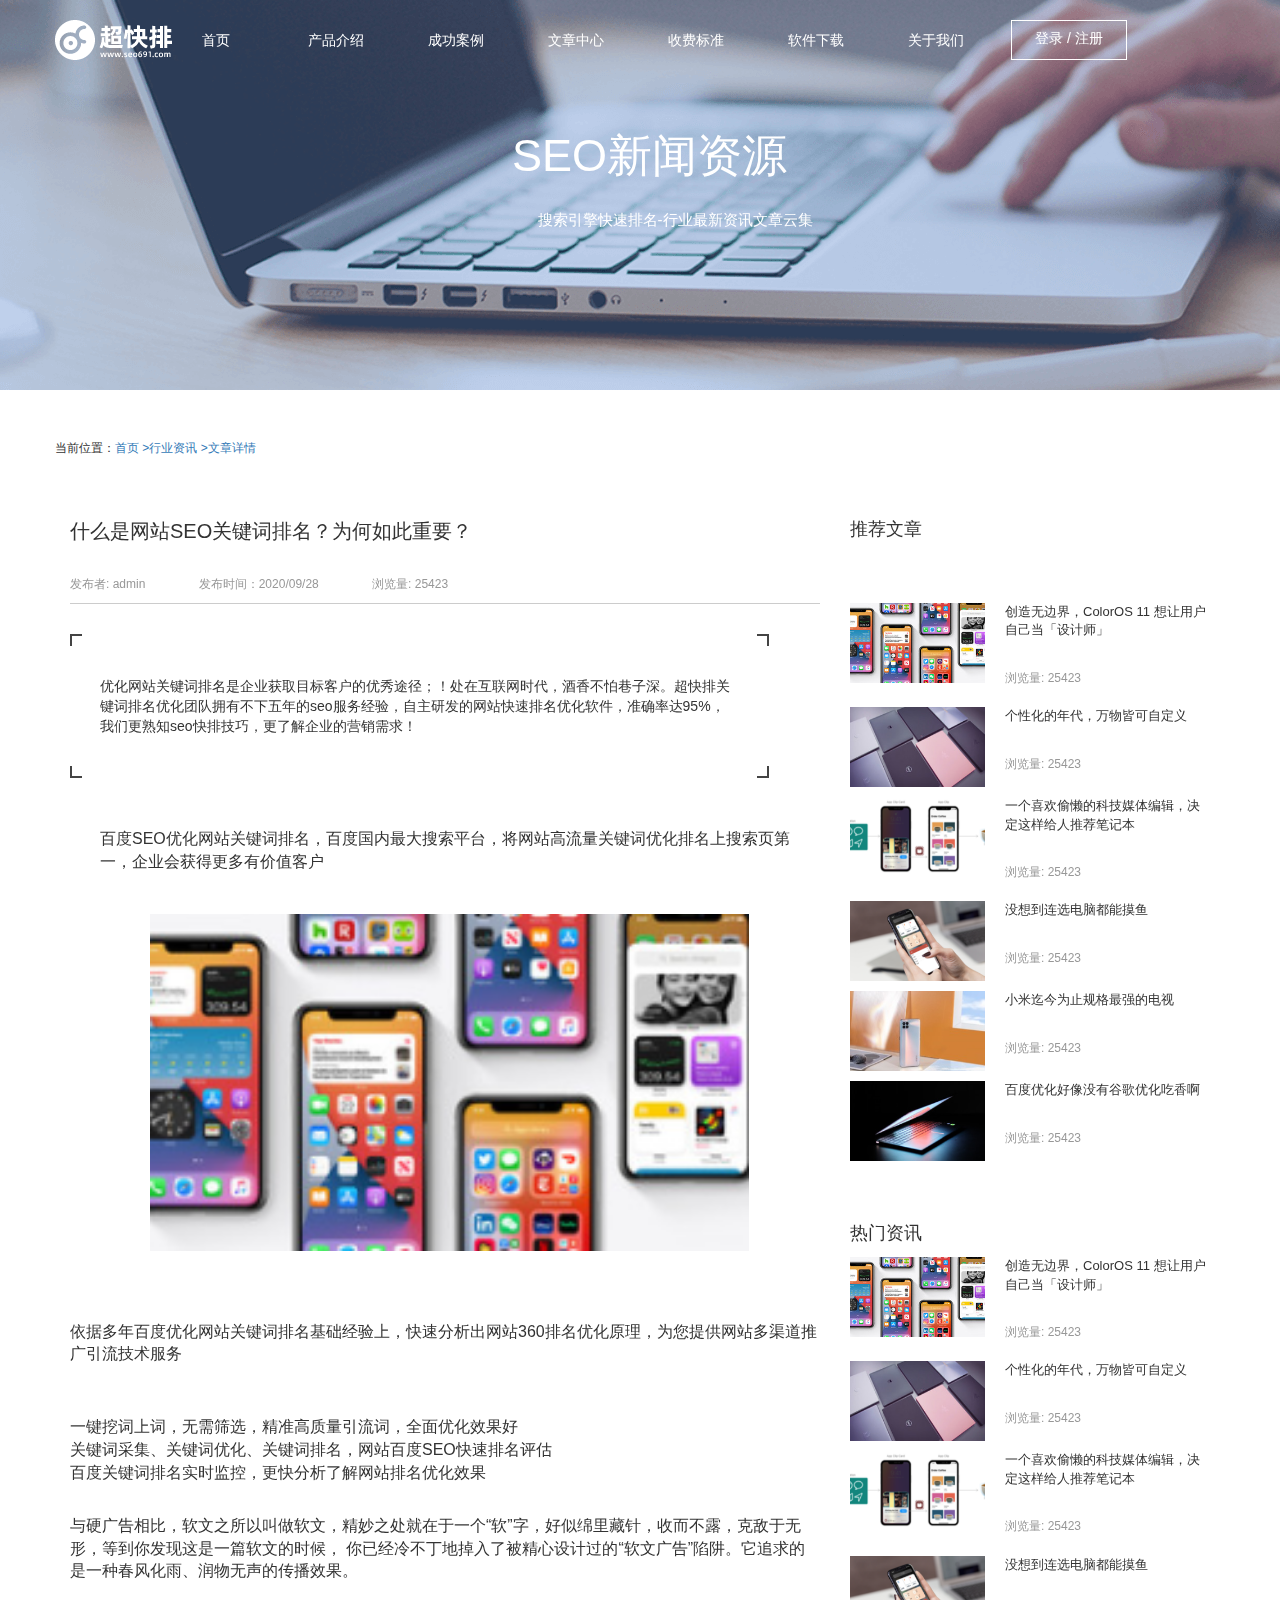
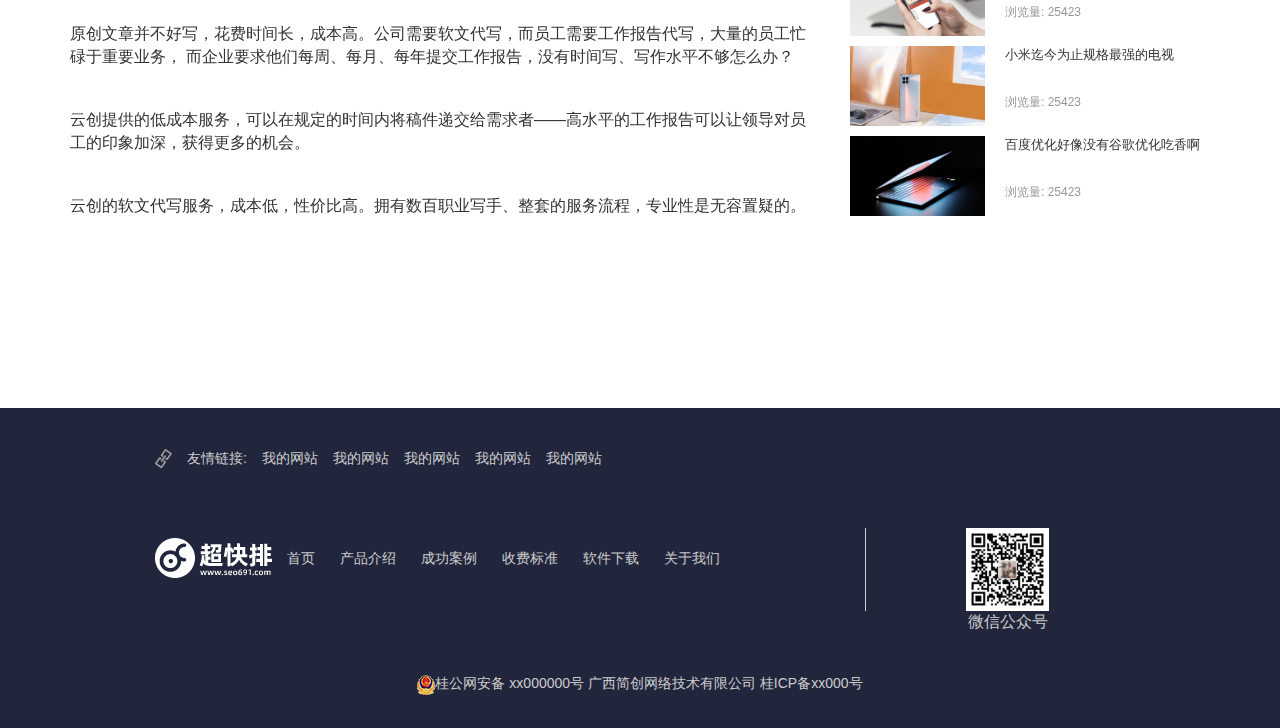
<file: view/detail.html>
<!DOCTYPE html>
<html lang="en">

<head>
    <meta charset="UTF-8">
    <meta name="viewport" content="width=device-width, initial-scale=1.0">
    <meta http-equiv="X-UA-Compatible" content="ie=edge">
    <!--[if lt IE 9]>
      <script src="https://oss.maxcdn.com/html5shiv/3.7.2/html5shiv.min.js"></script>
      <script src="https://oss.maxcdn.com/respond/1.4.2/respond.min.js"></script>
    <![endif]-->
    <!-- 引入css 样式文件 -->
    <link rel="stylesheet" href="../css/detail.css">
    <!-- 引入包文件样式 -->
    <link rel="stylesheet" href="../bao/bootstrap.css">
    <link rel="stylesheet" href="../bao/animate.css">
    <script src="../bao/jquey.js"></script>
    <script src="../bao/wow.js"></script>
    <script src="../js/index.js"></script>
    <title>文章详情</title>
    <script type="text/javascript">
        var wow = new WOW({
            boxClass: 'wow',
            animateClass: 'animated',
            offset: 0,
            mobile: false,
            live: true
        });
        wow.init();
    </script>
</head>

<body>
    <!-- 头部导航栏 -->
    <div class="header">
        <div class="container">
            <div class="row">
                <div class="col-md-2 col-xs-6 img">
                    <img src="../image/1-shouye/0_logo.png" alt="">
                </div>
                <div class="col-md-8-hidden cell">
                    <ul>
                        <li><a href="../index.html">首页</a></li>
                        <li><a href="./product.html">产品介绍</a></li>
                        <li><a href="./succeed.html">成功案例</a></li>
                        <li><a href="./standard.html">文章中心</a></li>
                        <li><a href="./consult.html">收费标准</a></li>
                        <li><a href="./download.html">软件下载</a></li>
                        <li><a href="./about.html">关于我们</a></li>
                    </ul>
                </div>
                <div class="col-md-2  col-xs-6 login">
                    <div>
                        <p><a href="">登录 / 注册</a></p>
                    </div>
                </div>
            </div>
        </div>
    </div>
    <div class="navgreter">
        <img src="../image/4-hangye/top_banner4_1.png" alt="">
        <div class="nav_img">
            <h1>SEO新闻资源</h1>
            <p>搜索引擎快速排名-行业最新资讯文章云集</p>
        </div>
    </div>
    <!-- 链接 -->
    <div class="container">
        <div class="posction">
            <ul>
                <li>当前位置：</li>
                <li><a href="../index.html">首页 ></a></li>
                <li><a href="./about.html"> 行业资讯 > </a></li>
                <li><a href="./about.html"> 文章详情 </a></li>
            </ul>
        </div>
    </div>
    <!-- 文章详情 -->
    <div class="detail">
        <div class="container">
            <!-- 左 -->
            <div class="col-md-8 detail_let">
                <div class="detail_ft">
                    <div class="deta_il">
                        <p>什么是网站SEO关键词排名？为何如此重要？</p>
                        <p>
                            <span>发布者: admin </span>
                            <span>发布时间：2020/09/28 </span>
                            <span> 浏览量: 25423</span>
                        </p>
                    </div>
                    <div class="deta_ner">
                        <div class="deta_ban_img">
                            <img src="../image/4-hangye/ic_1.png" alt="">
                            <img src="../image/4-hangye/ic_2.png" alt="">
                        </div>
                        <p>优化网站关键词排名是企业获取目标客户的优秀途径；！处在互联网时代，酒香不怕巷子深。超快排关
                            键词排名优化团队拥有不下五年的seo服务经验，自主研发的网站快速排名优化软件，准确率达95%，
                            我们更熟知seo快排技巧，更了解企业的营销需求！</p>
                        <div class="deta_ban_img">
                            <img src="../image/4-hangye/ic_4.png" alt="">
                            <img src="../image/4-hangye/ic_3.png" alt="">
                        </div>
                    </div>
                    <div class="data_bai">
                        <p>
                            百度SEO优化网站关键词排名，百度国内最大搜索平台，将网站高流量关键词优化排名上搜索页第
                            一，企业会获得更多有价值客户
                        </p>
                    </div>
                    <div class="deta_img">
                        <img src="../image/4-hangye/xq-1.png" alt="">
                    </div>
                    <div class="deta_title">
                        <div>
                           <p> 依据多年百度优化网站关键词排名基础经验上，快速分析出网站360排名优化原理，为您提供网站多渠道推广引流技术服务<br/></p>

                           <p> 一键挖词上词，无需筛选，精准高质量引流词，全面优化效果好<br/>
                            关键词采集、关键词优化、关键词排名，网站百度SEO快速排名评估<br/>
                            百度关键词排名实时监控，更快分析了解网站排名优化效果<br/></p>
                        </div>
                        <div>
                            <p>
                                与硬广告相比，软文之所以叫做软文，精妙之处就在于一个“软”字，好似绵里藏针，收而不露，克敌于无形，等到你发现这是一篇软文的时候，
                            你已经冷不丁地掉入了被精心设计过的“软文广告”陷阱。它追求的是一种春风化雨、润物无声的传播效果。<br/>
                            </p>

                           <p>
                            原创文章并不好写，花费时间长，成本高。公司需要软文代写，而员工需要工作报告代写，大量的员工忙碌于重要业务，
                            而企业要求他们每周、每月、每年提交工作报告，没有时间写、写作水平不够怎么办？<br/>
                           </p>

                           <p>
                            云创提供的低成本服务，可以在规定的时间内将稿件递交给需求者——高水平的工作报告可以让领导对员工的印象加深，获得更多的机会。<br/>
                           </p>

                            <p>
                                云创的软文代写服务，成本低，性价比高。拥有数百职业写手、整套的服务流程，专业性是无容置疑的。
                            </p>
                        </div>
                    </div>
                </div>
            </div>
            <!-- 右 -->
            <div class="col-md-4 detail_rig">
                <div class="detail_biao">
                    <p>推荐文章</p>
                </div>
                <div class="detail_ght">
                    <ul>
                        <li>
                            <img src="../image/4-hangye/1.png" alt="">
                        </li>
                        <li>
                            <p>创造无边界，ColorOS 11 想让用户自己当「设计师」</p>
                            <p>浏览量: 25423</p>
                        </li>
                    </ul>
                </div>
                <div class="detail_ght">
                    <ul>
                        <li>
                            <img src="../image/4-hangye/2.png" alt="">
                        </li>
                        <li>
                            <p>个性化的年代，万物皆可自定义</p>
                            <p>浏览量: 25423</p>
                        </li>
                    </ul>
                </div>
                <div class="detail_ght">
                    <ul>
                        <li>
                            <img src="../image/4-hangye/3.png" alt="">
                        </li>
                        <li>
                            <p>一个喜欢偷懒的科技媒体编辑，决定这样给人推荐笔记本</p>
                            <p>浏览量: 25423</p>
                        </li>
                    </ul>
                </div>
                <div class="detail_ght">
                    <ul>
                        <li>
                            <img src="../image/4-hangye/4.png" alt="">
                        </li>
                        <li>
                            <p>没想到连选电脑都能摸鱼</p>
                            <p>浏览量: 25423</p>
                        </li>
                    </ul>
                </div>
                <div class="detail_ght">
                    <ul>
                        <li>
                            <img src="../image/4-hangye/5.png" alt="">
                        </li>
                        <li>
                            <p>小米迄今为止规格最强的电视</p>
                            <p>浏览量: 25423</p>
                        </li>
                    </ul>
                </div>
                <div class="detail_ght">
                    <ul>
                        <li>
                            <img src="../image/4-hangye/6.png" alt="">
                        </li>
                        <li>
                            <p>百度优化好像没有谷歌优化吃香啊 </p>
                            <p>浏览量: 25423</p>
                        </li>
                    </ul>
                </div>
                <div class="detail_ti">
                    <p>热门资讯</p>
                </div>
                <div class="detail_ght">
                    <ul>
                        <li>
                            <img src="../image/4-hangye/1.png" alt="">
                        </li>
                        <li>
                            <p>创造无边界，ColorOS 11 想让用户自己当「设计师」</p>
                            <p>浏览量: 25423</p>
                        </li>
                    </ul>
                </div>
                <div class="detail_ght">
                    <ul>
                        <li>
                            <img src="../image/4-hangye/2.png" alt="">
                        </li>
                        <li>
                            <p>个性化的年代，万物皆可自定义</p>
                            <p>浏览量: 25423</p>
                        </li>
                    </ul>
                </div>
                <div class="detail_ght">
                    <ul>
                        <li>
                            <img src="../image/4-hangye/3.png" alt="">
                        </li>
                        <li>
                            <p>一个喜欢偷懒的科技媒体编辑，决定这样给人推荐笔记本</p>
                            <p>浏览量: 25423</p>
                        </li>
                    </ul>
                </div>
                <div class="detail_ght">
                    <ul>
                        <li>
                            <img src="../image/4-hangye/4.png" alt="">
                        </li>
                        <li>
                            <p>没想到连选电脑都能摸鱼</p>
                            <p>浏览量: 25423</p>
                        </li>
                    </ul>
                </div>
                <div class="detail_ght">
                    <ul>
                        <li>
                            <img src="../image/4-hangye/5.png" alt="">
                        </li>
                        <li>
                            <p>小米迄今为止规格最强的电视</p>
                            <p>浏览量: 25423</p>
                        </li>
                    </ul>
                </div>
                <div class="detail_ght">
                    <ul>
                        <li>
                            <img src="../image/4-hangye/6.png" alt="">
                        </li>
                        <li>
                            <p>百度优化好像没有谷歌优化吃香啊 </p>
                            <p>浏览量: 25423</p>
                        </li>
                    </ul>
                </div>
            </div>
        </div>
    </div>
     <!-- 底部框 -->
     <div class="foolter">
        <div class="container">
            <div class="foolter_top">
                <ul>
                    <li>
                        <img src="../image/1-shouye/8_ic_1.png" alt="">
                    </li>
                    <li>
                        <p>友情链接:</p>
                    </li>
                    <li>
                        <p>我的网站</p>
                    </li>
                    <li>
                        <p>我的网站</p>
                    </li>
                    <li>
                        <p>我的网站</p>
                    </li>
                    <li>
                        <p>我的网站</p>
                    </li>
                    <li>
                        <p>我的网站</p>
                    </li>
                </ul>
            </div>
            <div  class="foolter_top">
                <ul class="foolter_top_fool">
                    <li>
                        <img src="../image/1-shouye/0_logo.png" alt="">
                    </li>
                    <li>
                        <p>首页</p>
                    </li>
                    <li>
                        <p>产品介绍</p>
                    </li>
                    <li>
                        <p>成功案例</p>
                    </li>
                    <li>
                        <p>收费标准</p>
                    </li>
                    <li>
                        <p>软件下载</p>
                    </li>
                    <li>
                        <p>关于我们</p>
                    </li>
                </ul>
                <ul class="foolter_top_fool_ter">
                    <li>
                        <img src="../image/1-shouye/8_二维码占位符.png" alt="">    
                        <p>微信公众号</p>      
                    </li>
                </ul>
            </div>
            <div  class="foolter_bot">
                <ul class="foolter_bot_fool">
                    <li>
                        <img src="../image/1-shouye/8_ic_2.png" alt="">
                    </li>
                    <li>
                        <p>桂公网安备 xx000000号 广西简创网络技术有限公司 桂ICP备xx000号</p>
                    </li>
                </ul>
            </div>
        </div>
    </div>
    
</body>

</html>
</file>
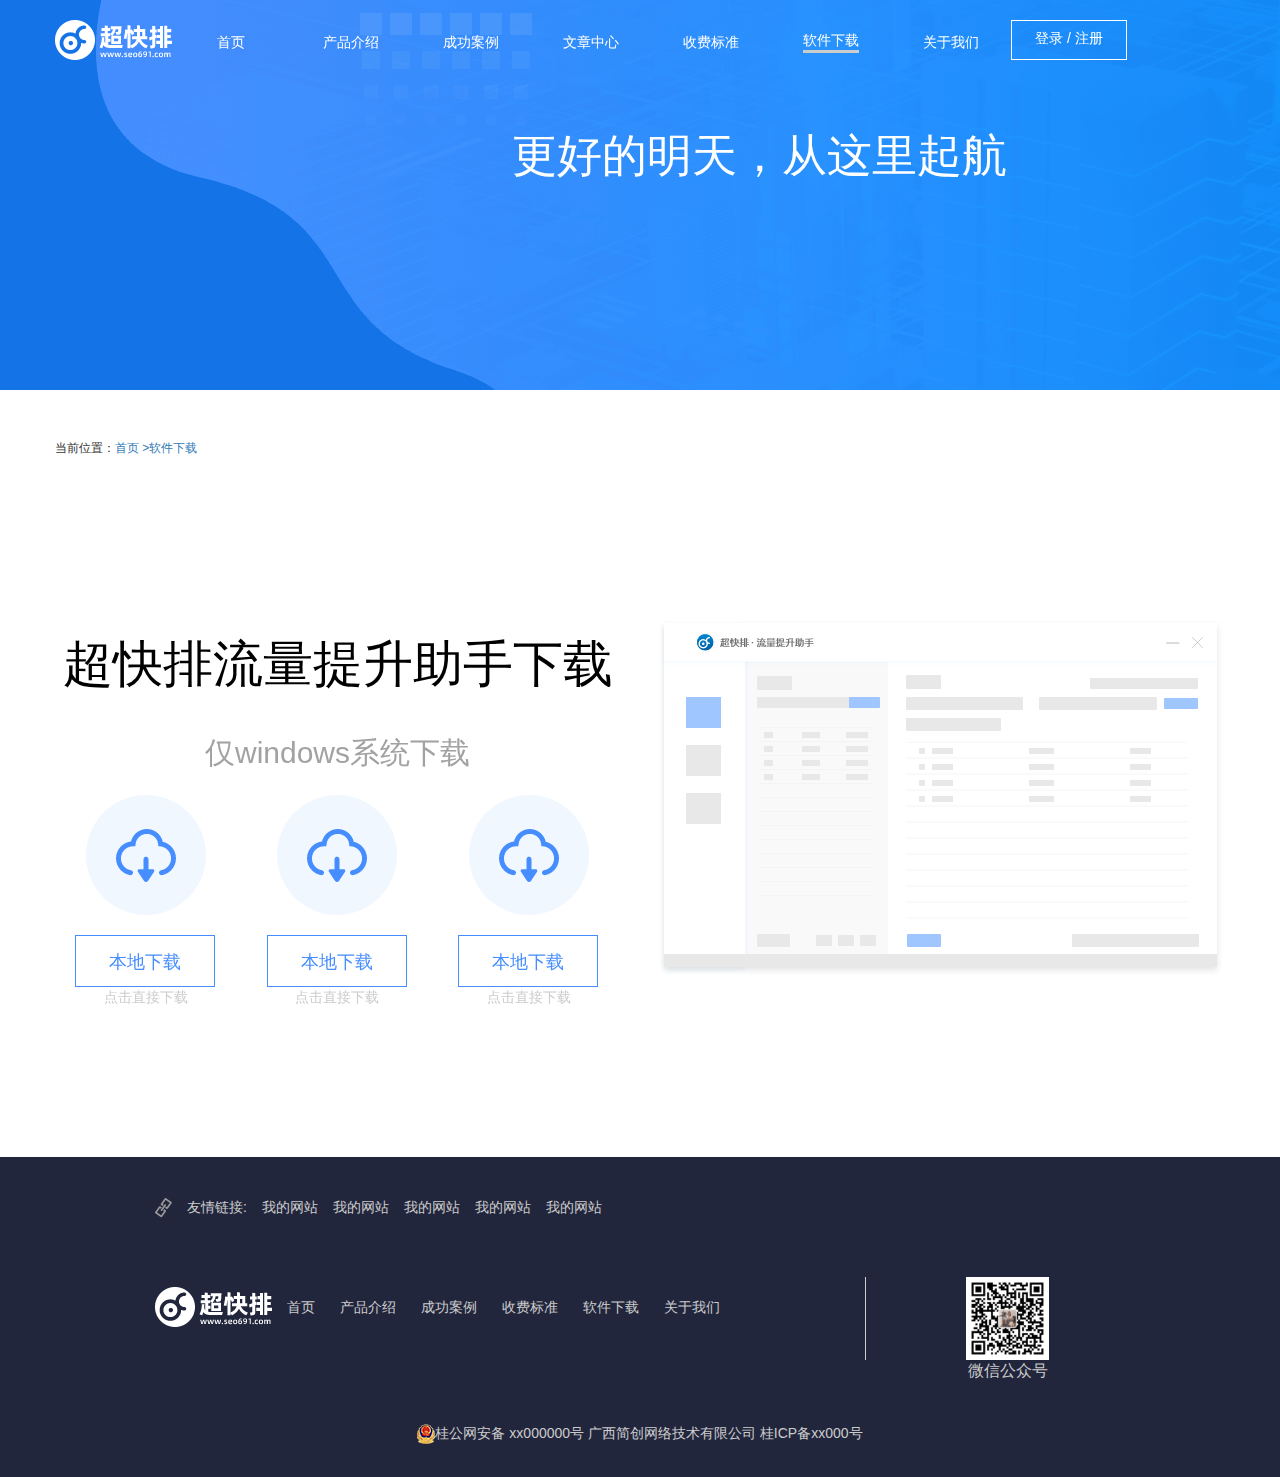
<file: view/download.html>
<!DOCTYPE html>
<html lang="en">

<head>
    <meta charset="UTF-8">
    <meta name="viewport" content="width=device-width, initial-scale=1.0">
    <meta http-equiv="X-UA-Compatible" content="ie=edge">
    <!--[if lt IE 9]>
      <script src="https://oss.maxcdn.com/html5shiv/3.7.2/html5shiv.min.js"></script>
      <script src="https://oss.maxcdn.com/respond/1.4.2/respond.min.js"></script>
    <![endif]-->
    <!-- 引入css 样式文件 -->
    <link rel="stylesheet" href="../css/download.css">
    <!-- 引入包文件样式 -->
    <link rel="stylesheet" href="../bao/bootstrap.css">
    <link rel="stylesheet" href="../bao/animate.css">
    <script src="../bao/jquey.js"></script>
    <script src="../bao/wow.js"></script>
    <script src="../js/index.js"></script>
    <title>软件下载</title>
    <script type="text/javascript">
        var wow = new WOW({
            boxClass: 'wow',
            animateClass: 'animated',
            offset: 0,
            mobile: false,
            live: true
        });
        wow.init();
    </script>
</head>

<body>
    <!-- 头部导航栏 -->
    <div class="header">
        <div class="container">
            <div class="row">
                <div class="col-md-2 img">
                    <img src="../image/1-shouye/0_logo.png" alt="">
                </div>
                <div class="col-md-8 hidden-xs cell">
                    <ul>
                        <li><a href="../index.html">首页</a></li>
                        <li><a href="./product.html">产品介绍</a></li>
                        <li><a href="./succeed.html">成功案例</a></li>
                        <li><a href="./standard.html">文章中心</a></li>
                        <li><a href="./consult.html">收费标准</a></li>
                        <li><a href="./download.html">软件下载</a></li>
                        <li><a href="./about.html">关于我们</a></li>
                    </ul>
                </div>
                <div class="col-md-2  hidden-xs login">
                    <div>
                        <p><a href="">登录 / 注册</a></p>
                    </div>
                </div>
            </div>
        </div>
    </div>
    <div class="navgreter">
        <img src="../image/6-ruanjian/top_banner6.png" alt="">
        <div class="nav_img">
            <h1>更好的明天，从这里起航</h1>
        </div>
    </div>
    <!-- 链接 -->
    <div class="container">
        <div class="posction">
            <ul>
                <li>当前位置：</li>
                <li><a href="../index.html">首页 ></a></li>
                <li><a href="./about.html"> 软件下载</a></li>
            </ul>
        </div>
    </div>
    <!-- 关于我们 -->
    <div class="download">
        <div class="container">
                <div class="col-md-6 down_load">
                    <div class="title">
                        <h2>超快排流量提升助手下载</h2>
                        <p>仅windows系统下载</p>
                    </div>
                    <div class="title_tle">
                        <ul>
                            <li class="col-md-4 col-xs-12">
                                <img src="../image/6-ruanjian/1.png" alt="">
                                <p>本地下载</p>
                                <span>点击直接下载</span>
                            </li>
                            <li class="col-md-4 col-xs-12">
                                <img src="../image/6-ruanjian/1.png" alt="">
                                <p>本地下载</p>
                                <span>点击直接下载</span>
                            </li>
                            <li class="col-md-4  col-xs-12">
                                <img src="../image/6-ruanjian/1.png" alt="">
                                <p>本地下载</p>
                                <span>点击直接下载</span>
                            </li>
                        </ul>
                    </div>
                </div>
                <div class="col-md-6">
                    <img src="../image/6-ruanjian/4.png" alt="">
                </div>
        </div>
    </div>
    <!-- 底部框 -->
    <div class="foolter">
        <div class="container">
            <div class="foolter_top">
                <ul>
                    <li>
                        <img src="../image/1-shouye/8_ic_1.png" alt="">
                    </li>
                    <li>
                        <p>友情链接:</p>
                    </li>
                    <li>
                        <p>我的网站</p>
                    </li>
                    <li>
                        <p>我的网站</p>
                    </li>
                    <li>
                        <p>我的网站</p>
                    </li>
                    <li>
                        <p>我的网站</p>
                    </li>
                    <li>
                        <p>我的网站</p>
                    </li>
                </ul>
            </div>
            <div  class="foolter_top">
                <ul class="foolter_top_fool">
                    <li>
                        <img src="../image/1-shouye/0_logo.png" alt="">
                    </li>
                    <li>
                        <p>首页</p>
                    </li>
                    <li>
                        <p>产品介绍</p>
                    </li>
                    <li>
                        <p>成功案例</p>
                    </li>
                    <li>
                        <p>收费标准</p>
                    </li>
                    <li>
                        <p>软件下载</p>
                    </li>
                    <li>
                        <p>关于我们</p>
                    </li>
                </ul>
                <ul class="foolter_top_fool_ter">
                    <li>
                        <img src="../image/1-shouye/8_二维码占位符.png" alt="">    
                        <p>微信公众号</p>      
                    </li>
                </ul>
            </div>
            <div  class="foolter_bot">
                <ul class="foolter_bot_fool">
                    <li>
                        <img src="../image/1-shouye/8_ic_2.png" alt="">
                    </li>
                    <li>
                        <p>桂公网安备 xx000000号 广西简创网络技术有限公司 桂ICP备xx000号</p>
                    </li>
                </ul>
            </div>
        </div>
    </div>
</body>

</html>
</file>
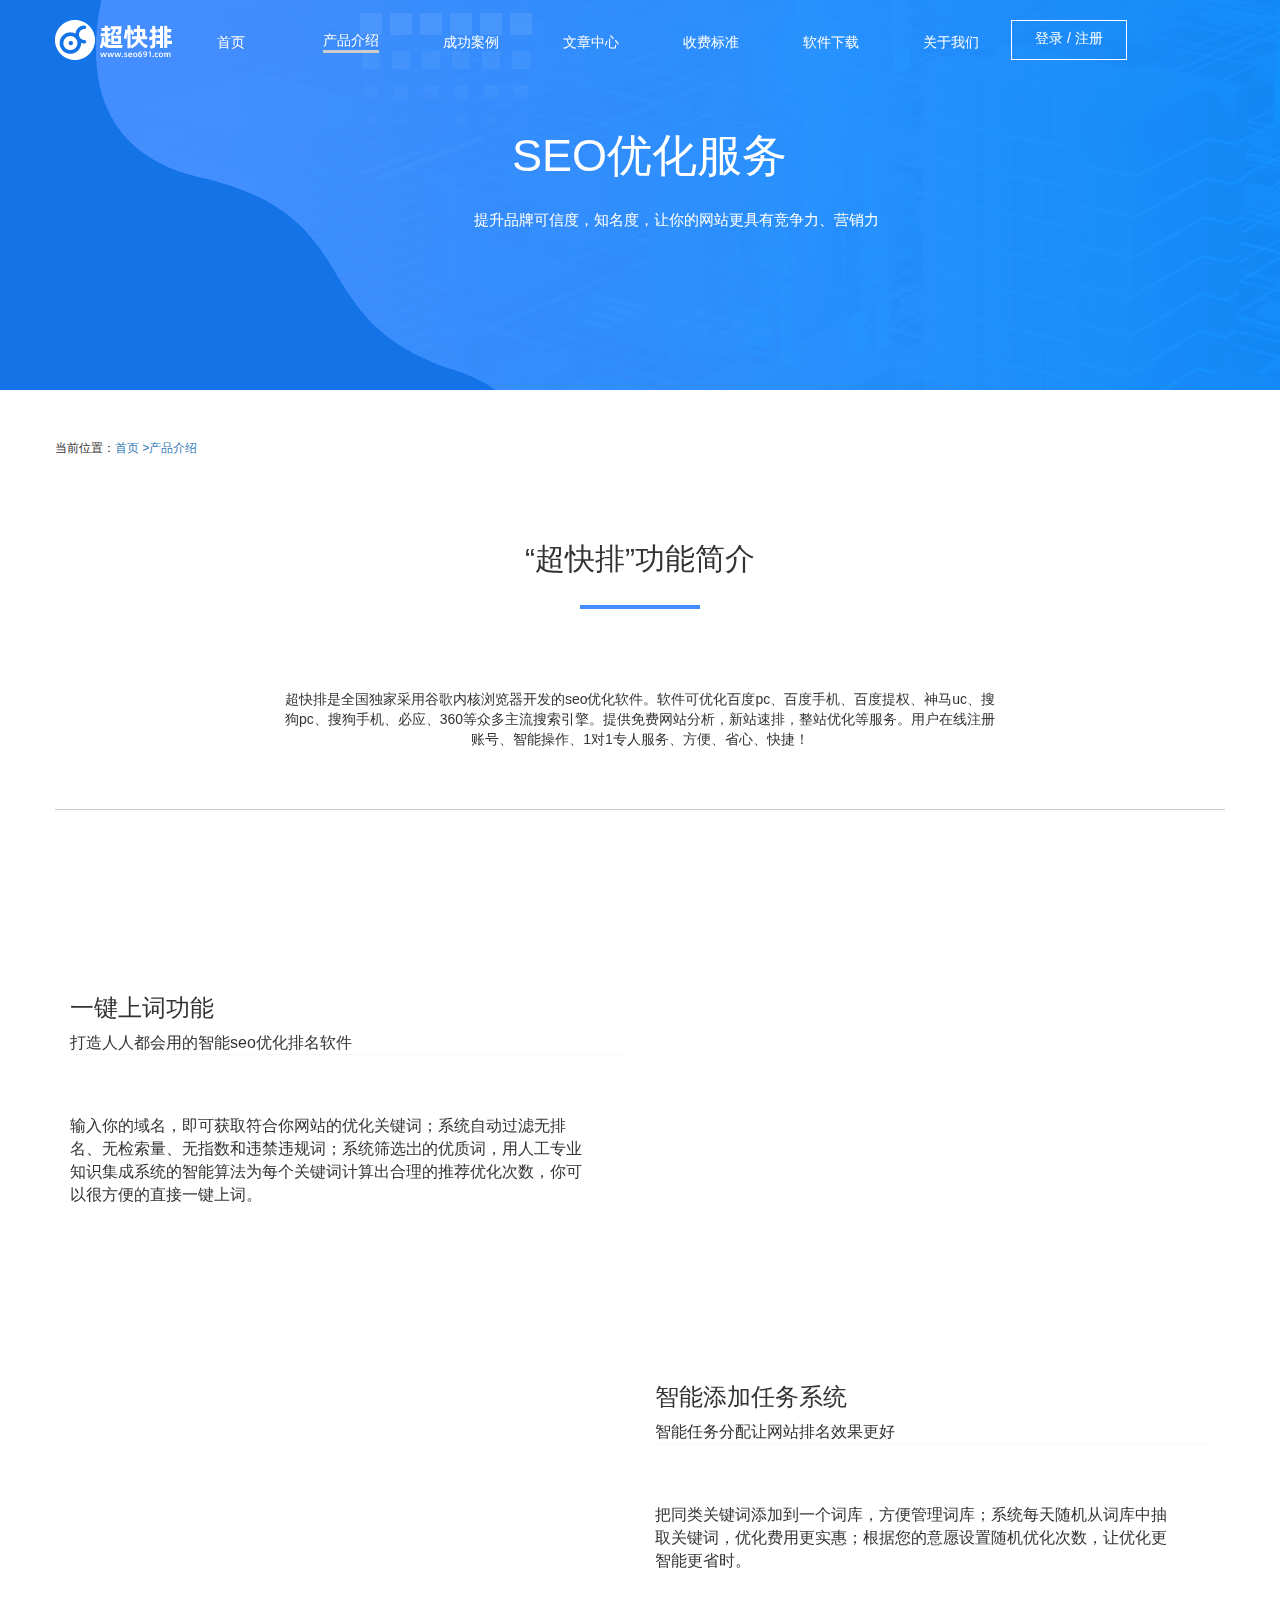
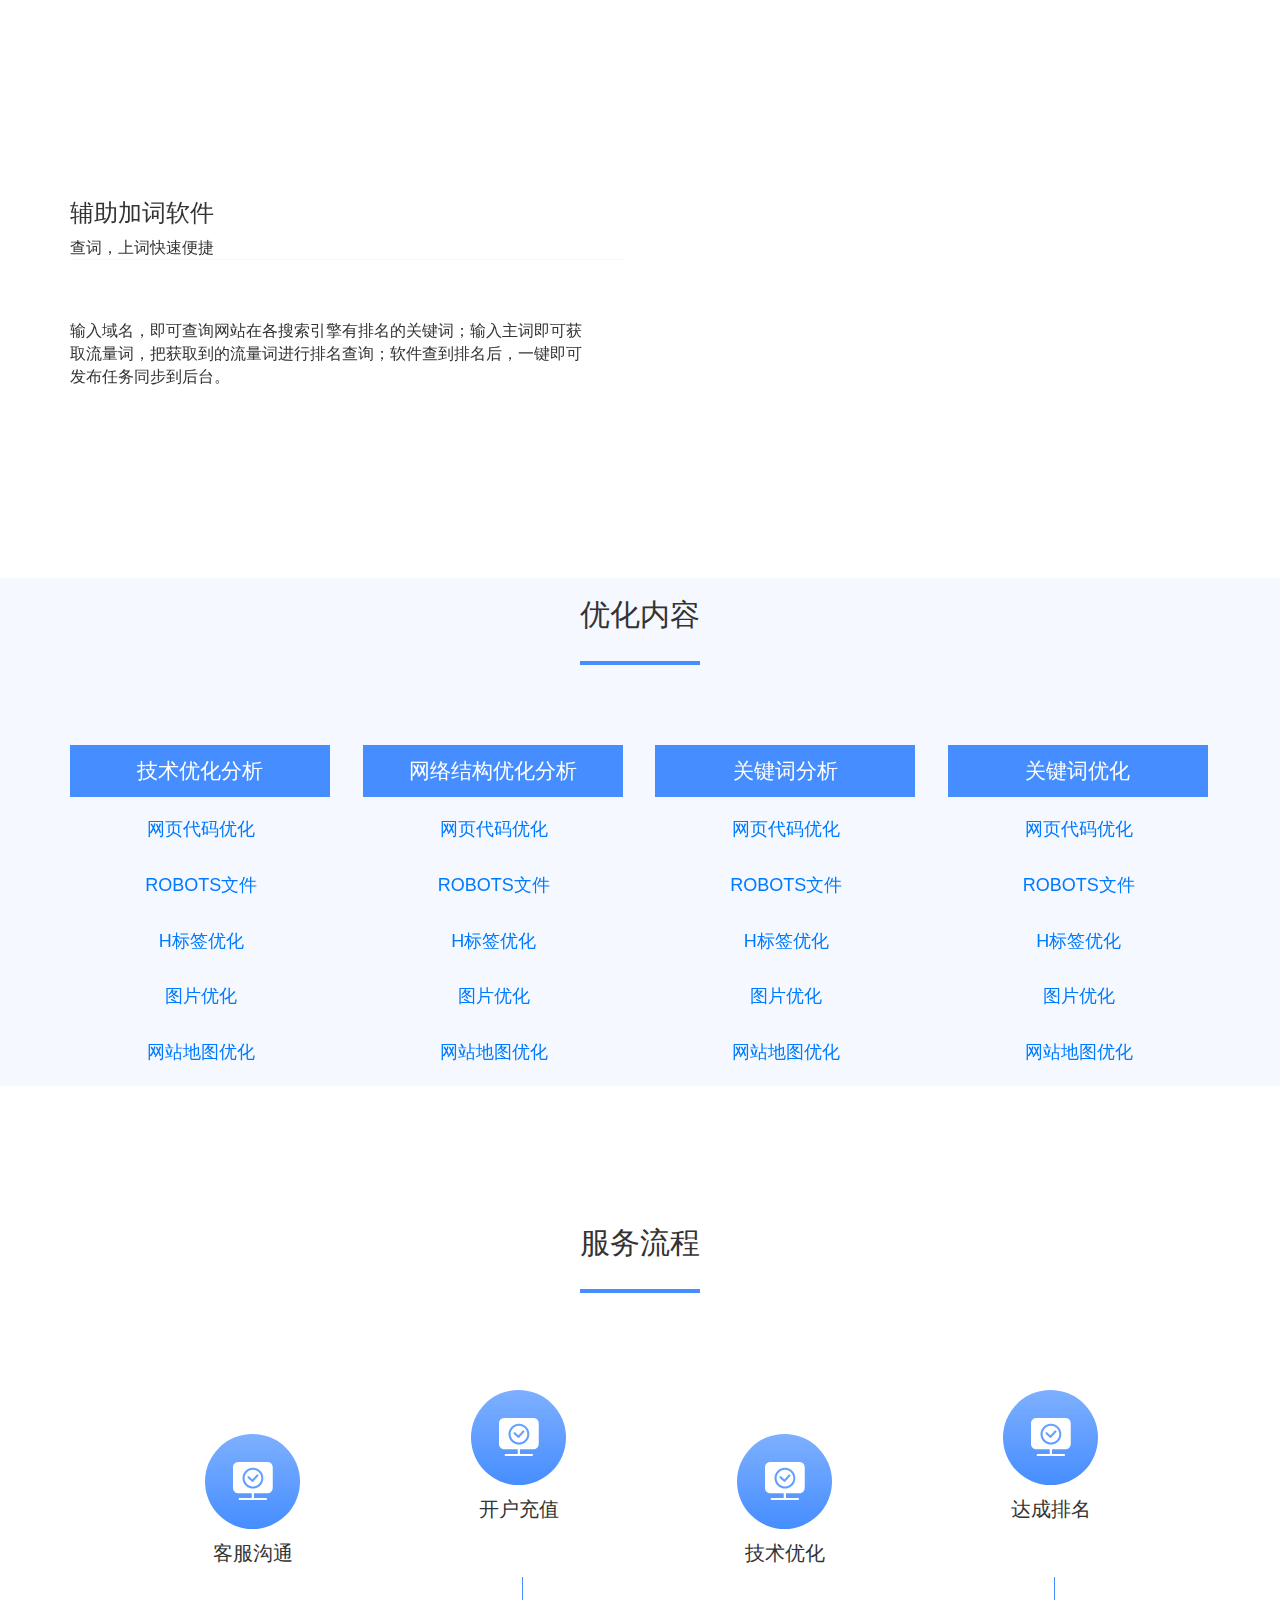
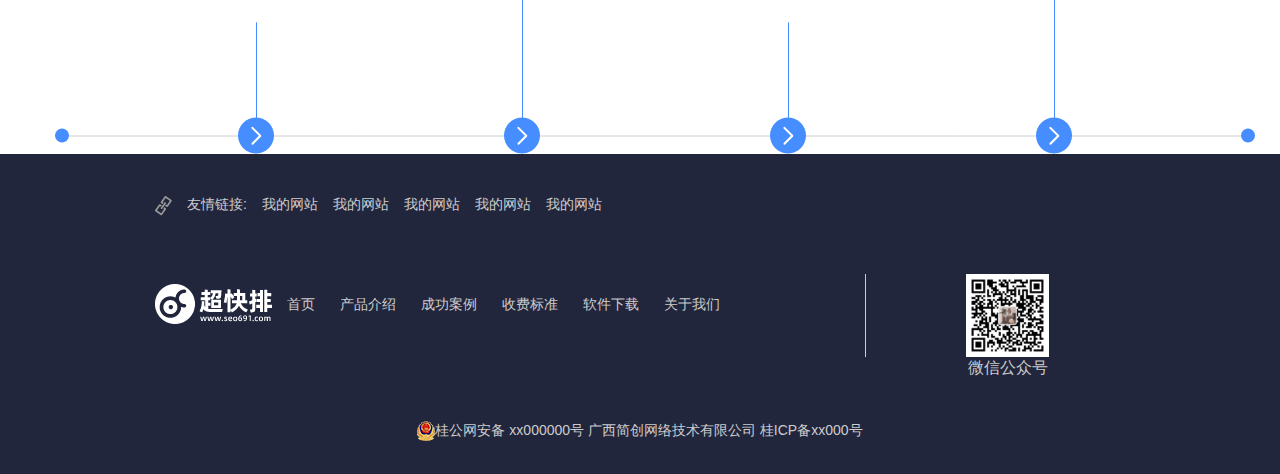
<file: view/product.html>
<!DOCTYPE html>
<html lang="en">

<head>
  <meta charset="UTF-8">
  <meta name="viewport" content="width=device-width, initial-scale=1.0">
  <meta http-equiv="X-UA-Compatible" content="ie=edge">
  <!--[if lt IE 9]>
      <script src="https://oss.maxcdn.com/html5shiv/3.7.2/html5shiv.min.js"></script>
      <script src="https://oss.maxcdn.com/respond/1.4.2/respond.min.js"></script>
    <![endif]-->
  <!-- 引入css 样式文件 -->
  <link rel="stylesheet" href="../css/product.css">
  <!-- 引入包文件样式 -->
  <link rel="stylesheet" href="../bao/bootstrap.css">
  <link rel="stylesheet" href="../bao/animate.css">
  <script src="../bao/jquey.js"></script>
  <script src="../bao/wow.js"></script>
  <script src="../js/index.js"></script>
  <title>产品介绍</title>
  <script type="text/javascript">
    var wow = new WOW({
      boxClass: 'wow',
      animateClass: 'animated',
      offset: 0,
      mobile: false,
      live: true
    });
    wow.init();
  </script>
</head>

<body>
  <!-- 头部导航栏 -->
  <div class="header">
    <div class="container">
      <div class="row">
        <div class="col-md-2 img">
          <img src="../image/1-shouye/0_logo.png" alt="">
        </div>
        <div class="col-md-8  hidden-xs cell">
          <ul>
            <li><a href="../index.html">首页</a></li>     
            <li><a href="./product.html">产品介绍</a></li>
            <li><a href="./succeed.html">成功案例</a></li>
            <li><a href="./standard.html">文章中心</a></li>
            <li><a href="./consult.html">收费标准</a></li>
            <li><a href="./download.html">软件下载</a></li>
            <li><a href="./about.html">关于我们</a></li>
          </ul>
        </div>
        <div class="col-md-2  hidden-xs login">
          <div>
            <p><a href="">登录 / 注册</a></p>
          </div>
        </div>
      </div>
    </div>
  </div>
  <div class="navgreter">
    <img src="../image/2-changpin/top_banner2.png" alt="">
    <div class="nav_img">
      <h1>SEO优化服务</h1>
      <p>提升品牌可信度，知名度，让你的网站更具有竞争力、营销力</p>
    </div>
  </div>
  <!-- 链接 -->
  <div class="container">
    <div class="posction">
      <ul>
        <li>当前位置：</li>
        <li><a href="../index.html">首页 ></a></li>
        <li><a href="./product.html">产品介绍</a></li>
      </ul>
    </div>
    <div class="function">
      <div class="tunct col-xs-12">
        <h2 class="cke">“超快排”功能简介</h2>
      </div>
      <div class="func_tion col-xs-12">
        <p>超快排是全国独家采用谷歌内核浏览器开发的seo优化软件。软件可优化百度pc、百度手机、百度提权、神马uc、搜<br />
          狗pc、搜狗手机、必应、360等众多主流搜索引擎。提供免费网站分析，新站速排，整站优化等服务。用户在线注册<br />
          账号、智能操作、1对1专人服务、方便、省心、快捷！</p>
      </div>
    </div>
  </div>
  <!-- 一键上词功能 -->
  <div class="function">
    <div class="container">
      <!-- 第一个 -->
      <div class="col-md-6 world">
        <h3>一键上词功能</h3>
        <span>打造人人都会用的智能seo优化排名软件</span>
        <p>输入你的域名，即可获取符合你网站的优化关键词；系统自动过滤无排<br />
          名、无检索量、无指数和违禁违规词；系统筛选岀的优质词，用人工专业<br>
          知识集成系统的智能算法为每个关键词计算出合理的推荐优化次数，你可<br />
          以很方便的直接一键上词。</p>
      </div>
      <div class="col-md-6 wow animate bounceOut world_img">
        <img src="../image/2-changpin/img_1.png" alt="">
      </div>
      <!-- 第二个 -->
      <div class="col-md-6 col-md-push-6 world">
        <h3>智能添加任务系统</h3>
        <span>智能任务分配让网站排名效果更好</span>
        <p>把同类关键词添加到一个词库，方便管理词库；系统每天随机从词库中抽<br />
          取关键词，优化费用更实惠；根据您的意愿设置随机优化次数，让优化更<br>
          智能更省时。
        </p>
      </div>
      <div class="col-md-6 wow animate bounceOut col-md-pull-6 world_img">
        <img src="../image/2-changpin/img_2.png" alt="">
      </div>
      <!-- 第三个 -->
      <div class="col-md-6 world">
        <h3>辅助加词软件</h3>
        <span>查词，上词快速便捷</span>
        <p>输入域名，即可查询网站在各搜索引擎有排名的关键词；输入主词即可获<br />
          取流量词，把获取到的流量词进行排名查询；软件查到排名后，一键即可<br>
          发布任务同步到后台。
        </p>
      </div>
      <div class="col-md-6 wow animate bounceOut world_img">
        <img src="../image/2-changpin/img_3.png" alt="">
      </div>
    </div>
  </div>
  <!-- 优化内容 -->
  <div class="optimize">
    <div class="container">
      <div class="optimize_nav">
        <h2 class="cke">优化内容</h2>
      </div>
      <div class="optimize_ban">
        <ul>
          <li class="col-md-3 ">
            <p>技术优化分析</p>
            <p>网页代码优化</p>
            <p>ROBOTS文件</p>
            <p>H标签优化</p>
            <p>图片优化</p>
            <p>网站地图优化</p>
          </li>
          <li class="col-md-3 ">
            <p>网络结构优化分析</p>
            <p>网页代码优化</p>
            <p>ROBOTS文件</p>
            <p>H标签优化</p>
            <p>图片优化</p>
            <p>网站地图优化</p>
          </li>
          <li class="col-md-3 ">
            <p>关键词分析</p>
            <p>网页代码优化</p>
            <p>ROBOTS文件</p>
            <p>H标签优化</p>
            <p>图片优化</p>
            <p>网站地图优化</p>
          </li>
          <li class="col-md-3 ">
            <p>关键词优化</p>
            <p>网页代码优化</p>
            <p>ROBOTS文件</p>
            <p>H标签优化</p>
            <p>图片优化</p>
            <p>网站地图优化</p>
          </li>
        </ul>
      </div>
    </div>
  </div>
  <!-- 服务流程 -->
  <div class="service">
    <div class="container">
      <div class="optimize_nav">
        <h2 class="cke">服务流程</h2>
      </div>
      <div class="servi_ce">
        <ul>
          <li class="col-md-3">
            <img src="../image/2-changpin/ic_1_jishu.png" alt="">
            <p>客服沟通</p>
          </li>
          <li class="col-md-3">
            <img src="../image/2-changpin/ic_1_jishu.png" alt="">
            <p>开户充值</p>
          </li>
          <li class="col-md-3">
            <img src="../image/2-changpin/ic_1_jishu.png" alt="">
            <p>技术优化</p>
          </li>
          <li class="col-md-3">
            <img src="../image/2-changpin/ic_1_jishu.png" alt="">
            <p>达成排名</p>
          </li>
        </ul>
      </div>
      <div>
        <img src="../image/2-changpin/ic_4.png" alt="">
      </div>
    </div>
  </div>
   <!-- 底部框 -->
   <div class="foolter">
    <div class="container">
        <div class="foolter_top">
            <ul>
                <li>
                    <img src="../image/1-shouye/8_ic_1.png" alt="">
                </li>
                <li>
                    <p>友情链接:</p>
                </li>
                <li>
                    <p>我的网站</p>
                </li>
                <li>
                    <p>我的网站</p>
                </li>
                <li>
                    <p>我的网站</p>
                </li>
                <li>
                    <p>我的网站</p>
                </li>
                <li>
                    <p>我的网站</p>
                </li>
            </ul>
        </div>
        <div  class="foolter_top">
            <ul class="foolter_top_fool">
                <li>
                    <img src="../image/1-shouye/0_logo.png" alt="">
                </li>
                <li>
                    <p>首页</p>
                </li>
                <li>
                    <p>产品介绍</p>
                </li>
                <li>
                    <p>成功案例</p>
                </li>
                <li>
                    <p>收费标准</p>
                </li>
                <li>
                    <p>软件下载</p>
                </li>
                <li>
                    <p>关于我们</p>
                </li>
            </ul>
            <ul class="foolter_top_fool_ter">
                <li>
                    <img src="../image/1-shouye/8_二维码占位符.png" alt="">    
                    <p>微信公众号</p>      
                </li>
            </ul>
        </div>
        <div  class="foolter_bot">
            <ul class="foolter_bot_fool">
                <li>
                    <img src="../image/1-shouye/8_ic_2.png" alt="">
                </li>
                <li>
                    <p>桂公网安备 xx000000号 广西简创网络技术有限公司 桂ICP备xx000号</p>
                </li>
            </ul>
        </div>
    </div>
</div>
</body>

</html>
</file>
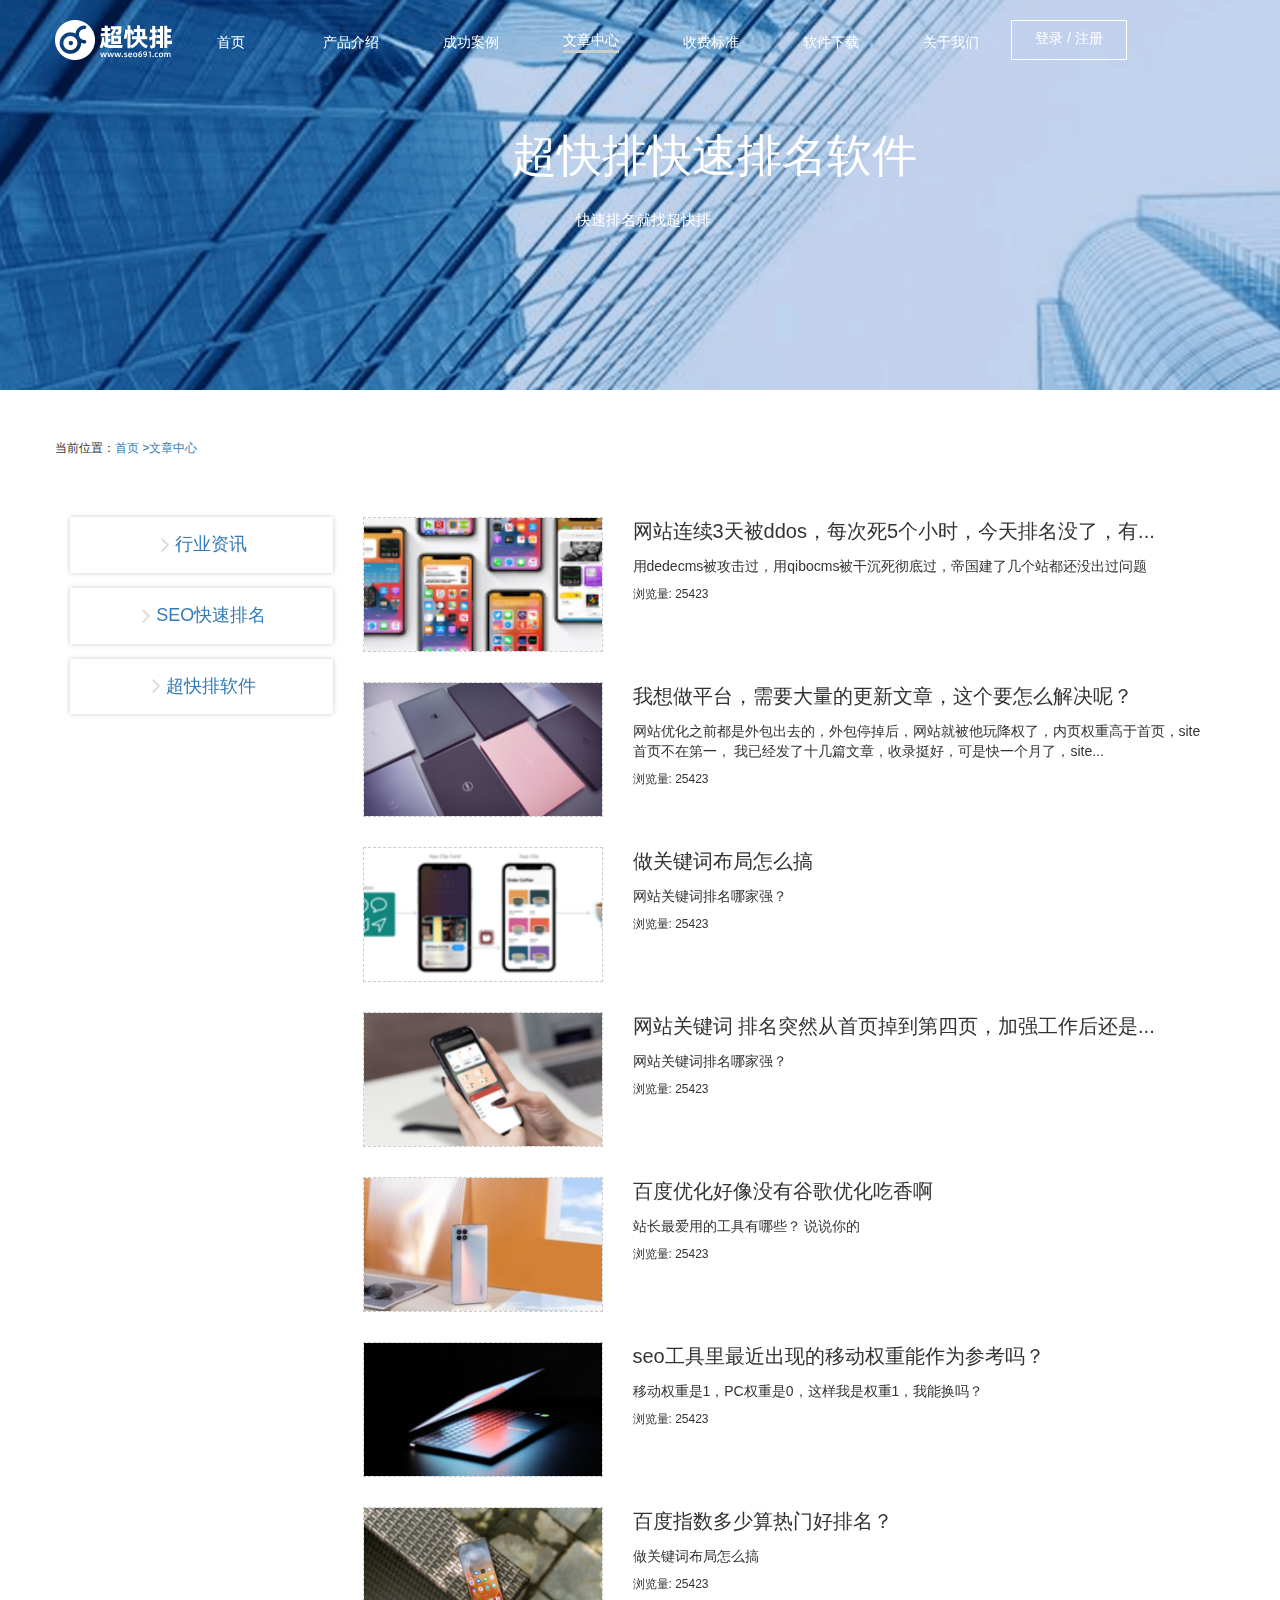
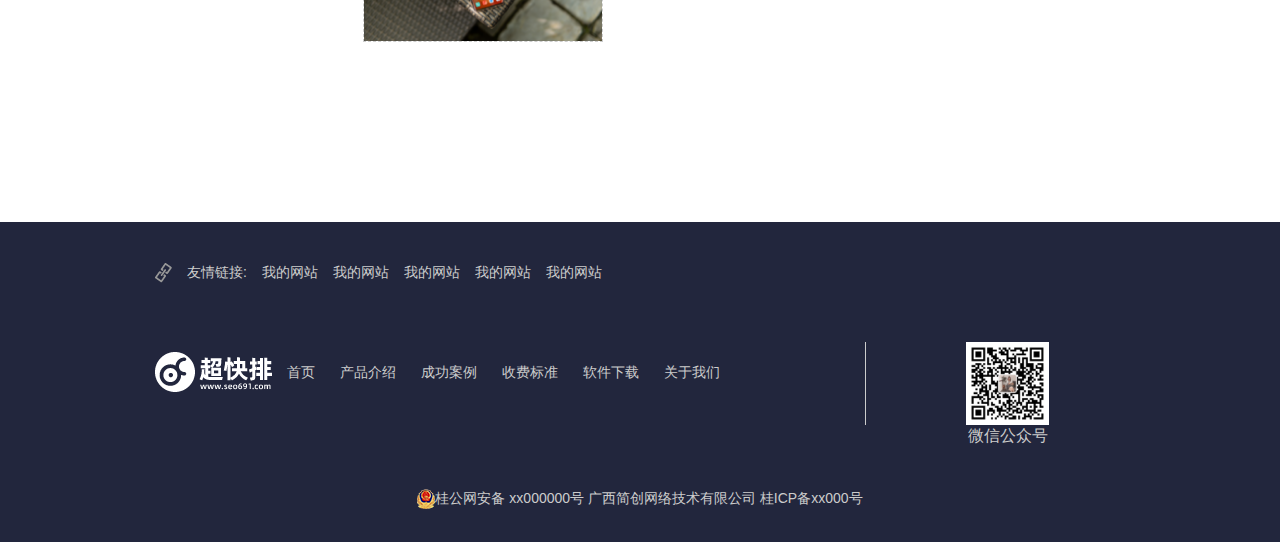
<file: view/standard.html>
<!DOCTYPE html>
<html lang="en">

<head>
    <meta charset="UTF-8">
    <meta name="viewport" content="width=device-width, initial-scale=1.0">
    <meta http-equiv="X-UA-Compatible" content="ie=edge">
    <!--[if lt IE 9]>
      <script src="https://oss.maxcdn.com/html5shiv/3.7.2/html5shiv.min.js"></script>
      <script src="https://oss.maxcdn.com/respond/1.4.2/respond.min.js"></script>
    <![endif]-->
    <!-- 引入css 样式文件 -->
    <link rel="stylesheet" href="../css/standard.css">
    <!-- 引入包文件样式 -->
    <link rel="stylesheet" href="../bao/bootstrap.css">
    <link rel="stylesheet" href="../bao/animate.css">
    <script src="../bao/jquey.js"></script>
    <script src="../bao/wow.js"></script>
    <script src="../js/index.js"></script>
    <title>文章中心</title>
    <script type="text/javascript">
        var wow = new WOW({
            boxClass: 'wow',
            animateClass: 'animated',
            offset: 0,
            mobile: false,
            live: true
        });
        wow.init();
    </script>
</head>

<body>
    <!-- 头部导航栏 -->
    <div class="header">
        <div class="container">
            <div class="row">
                <div class="col-md-2 img">
                    <img src="../image/1-shouye/0_logo.png" alt="">
                </div>
                <div class="col-md-8 hidden-xs cell">
                    <ul>
                        <li><a href="../index.html">首页</a></li>
                        <li><a href="./product.html">产品介绍</a></li>
                        <li><a href="./succeed.html">成功案例</a></li>
                        <li><a href="./standard.html">文章中心</a></li>
                        <li><a href="./consult.html">收费标准</a></li>
                        <li><a href="./download.html">软件下载</a></li>
                        <li><a href="./about.html">关于我们</a></li>
                    </ul>
                </div>
                <div class="col-md-2  hidden-xs login">
                    <div>
                        <p><a href="">登录 / 注册</a></p>
                    </div>
                </div>
            </div>
        </div>
    </div>
    <div class="navgreter">
        <img src="../image/3-anli/top_banner3.png" alt="">
        <div class="nav_img">
            <h1>超快排快速排名软件</h1>
            <p>快速排名就找超快排</p>
        </div>
    </div>
    <!-- 链接 -->
    <div class="container">
        <div class="posction">
            <ul>
                <li>当前位置：</li>
                <li><a href="../index.html">首页 ></a></li>
                <li><a href="./product.html">文章中心</a></li>
            </ul>
        </div>
    </div>
    <!-- 行业质询 -->
    <div class="inquiry">
        <div class="container">
            <!-- 左边 -->
            <div class="col-md-3 col-xs-12 in_quiry">
                <ul>
                    <li class="col-xs-12">
                        <img src="../image/4-hangye/ic_5.png" alt="">
                        <div class="drop">
                            <a href="./standard.html">行业资讯</a>
                            <div class="drop_content">
                                <a href="#">新闻资讯</a> 
                                <a href="#">热门资讯</a>
                                <a href="#">排名资讯</a>
                            </div>
                        </div>
                    </li>
                    <li class="col-xs-12">
                        <img src="../image/4-hangye/ic_5.png" alt="">
                        <a href="./detail.html">SEO快速排名</a>
                    </li>
                    <li class="col-xs-12">
                        <img src="../image/4-hangye/ic_5.png" alt="">
                        <a href="./standard.html">超快排软件</a>
                    </li>
                </ul>
            </div>
            <!-- 右边 -->
            <div class="col-md-9 col-xs-12">
                <div class="quiry_in">
                    <div>
                        <img src="../image/4-hangye/1.png" alt="">
                    </div>
                    <div>
                        <p>网站连续3天被ddos，每次死5个小时，今天排名没了，有...</p>
                        <p>用dedecms被攻击过，用qibocms被干沉死彻底过，帝国建了几个站都还没出过问题</p>
                        <p>浏览量: 25423</p>
                    </div>
                </div>
                <div class="quiry_in">
                    <div>
                        <img src="../image/4-hangye/2.png" alt="">
                    </div>
                    <div>
                        <p>我想做平台，需要大量的更新文章，这个要怎么解决呢？</p>
                        <p>网站优化之前都是外包出去的，外包停掉后，网站就被他玩降权了，内页权重高于首页，site首页不在第一，
                            我已经发了十几篇文章，收录挺好，可是快一个月了，site...</p>
                        <p>浏览量: 25423</p>
                    </div>
                </div>
                <div class="quiry_in">
                    <div>
                        <img src="../image/4-hangye/3.png" alt="">
                    </div>
                    <div>
                        <p>做关键词布局怎么搞</p>
                        <p>网站关键词排名哪家强？</p>
                        <p>浏览量: 25423</p>
                    </div>
                </div>
                <div class="quiry_in">
                    <div>
                        <img src="../image/4-hangye/4.png" alt="">
                    </div>
                    <div>
                        <p>网站关键词 排名突然从首页掉到第四页，加强工作后还是...</p>
                        <p>网站关键词排名哪家强？</p>
                        <p>浏览量: 25423</p>
                    </div>
                </div>
                <div class="quiry_in">
                    <div>
                        <img src="../image/4-hangye/5.png" alt="">
                    </div>
                    <div>
                        <p>百度优化好像没有谷歌优化吃香啊 </p>
                        <p>站长最爱用的工具有哪些？ 说说你的</p>
                        <p>浏览量: 25423</p>
                    </div>
                </div>
                <div class="quiry_in">
                    <div>
                        <img src="../image/4-hangye/6.png" alt="">
                    </div>
                    <div>
                        <p>seo工具里最近出现的移动权重能作为参考吗？</p>
                        <p>移动权重是1，PC权重是0，这样我是权重1，我能换吗？</p>
                        <p>浏览量: 25423</p>
                    </div>
                </div>
                <div class="quiry_in">
                    <div>
                        <img src="../image/4-hangye/7.png" alt="">
                    </div>
                    <div>
                        <p>百度指数多少算热门好排名？</p>
                        <p>做关键词布局怎么搞</p>
                        <p>浏览量: 25423</p>
                    </div>
                </div>
            </div>
        </div>
    </div>
      <!-- 底部框 -->
      <div class="foolter">
        <div class="container">
            <div class="foolter_top">
                <ul>
                    <li>
                        <img src="../image/1-shouye/8_ic_1.png" alt="">
                    </li>
                    <li>
                        <p>友情链接:</p>
                    </li>
                    <li>
                        <p>我的网站</p>
                    </li>
                    <li>
                        <p>我的网站</p>
                    </li>
                    <li>
                        <p>我的网站</p>
                    </li>
                    <li>
                        <p>我的网站</p>
                    </li>
                    <li>
                        <p>我的网站</p>
                    </li>
                </ul>
            </div>
            <div  class="foolter_top">
                <ul class="foolter_top_fool">
                    <li>
                        <img src="../image/1-shouye/0_logo.png" alt="">
                    </li>
                    <li>
                        <p>首页</p>
                    </li>
                    <li>
                        <p>产品介绍</p>
                    </li>
                    <li>
                        <p>成功案例</p>
                    </li>
                    <li>
                        <p>收费标准</p>
                    </li>
                    <li>
                        <p>软件下载</p>
                    </li>
                    <li>
                        <p>关于我们</p>
                    </li>
                </ul>
                <ul class="foolter_top_fool_ter">
                    <li>
                        <img src="../image/1-shouye/8_二维码占位符.png" alt="">    
                        <p>微信公众号</p>      
                    </li>
                </ul>
            </div>
            <div  class="foolter_bot">
                <ul class="foolter_bot_fool">
                    <li>
                        <img src="../image/1-shouye/8_ic_2.png" alt="">
                    </li>
                    <li>
                        <p>桂公网安备 xx000000号 广西简创网络技术有限公司 桂ICP备xx000号</p>
                    </li>
                </ul>
            </div>
        </div>
    </div>
</body>


</html>
</file>
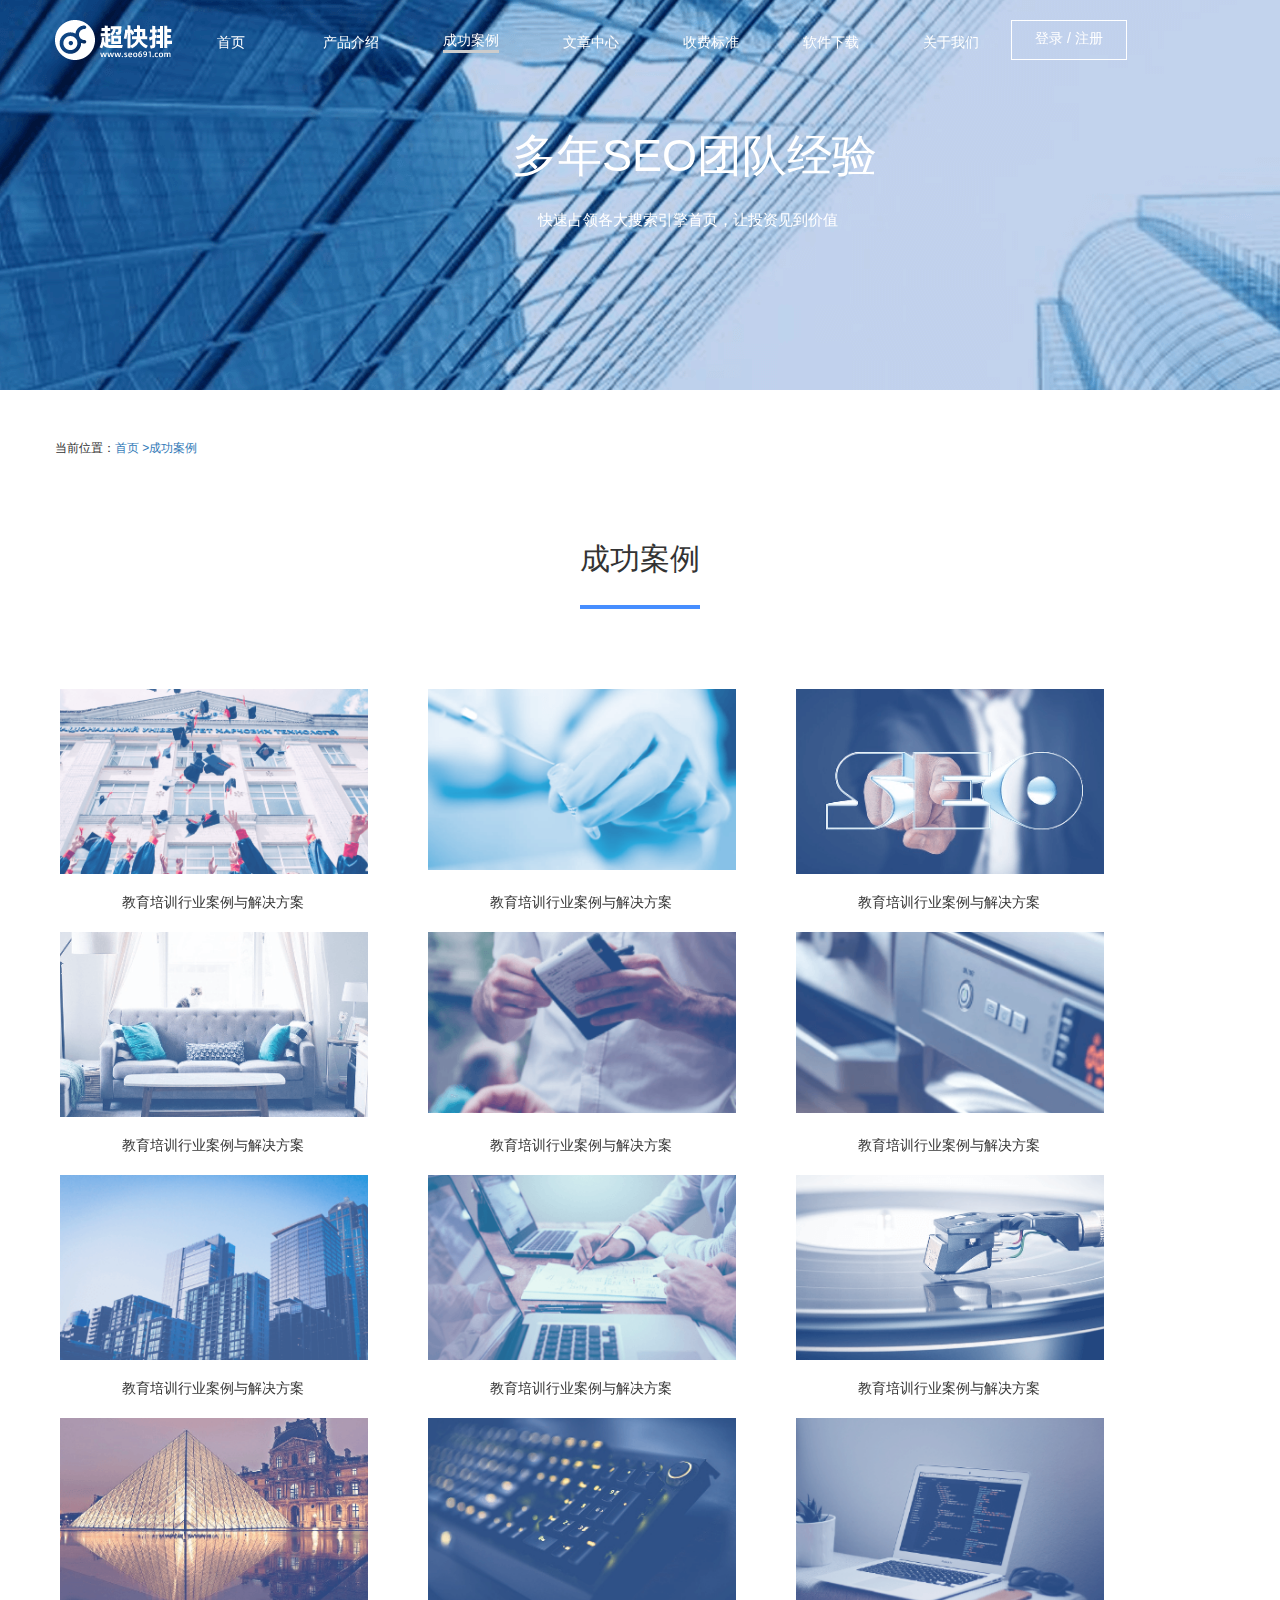
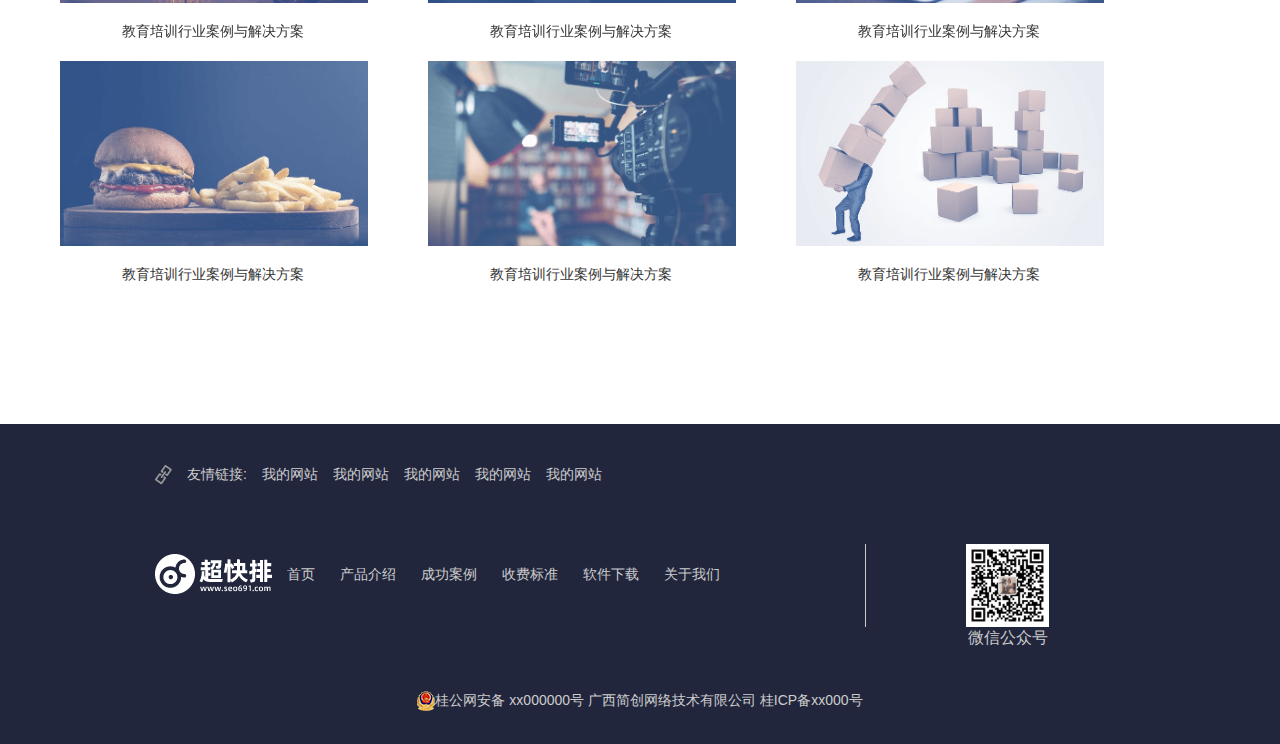
<file: view/succeed.html>
<!DOCTYPE html>
<html lang="en">

<head>
    <meta charset="UTF-8">
    <meta name="viewport" content="width=device-width, initial-scale=1.0">
    <meta http-equiv="X-UA-Compatible" content="ie=edge">
    <!--[if lt IE 9]>
      <script src="https://oss.maxcdn.com/html5shiv/3.7.2/html5shiv.min.js"></script>
      <script src="https://oss.maxcdn.com/respond/1.4.2/respond.min.js"></script>
    <![endif]-->
    <!-- 引入css 样式文件 -->
    <link rel="stylesheet" href="../css/succeed.css">
    <!-- 引入包文件样式 -->
    <link rel="stylesheet" href="../bao/bootstrap.css">
    <link rel="stylesheet" href="../bao/animate.css">
    <script src="../bao/jquey.js"></script>
    <script src="../bao/wow.js"></script>
    <script src="../js/index.js"></script>
    <title>成功案例</title>
    <script type="text/javascript">
        var wow = new WOW({
            boxClass: 'wow',
            animateClass: 'animated',
            offset: 0,
            mobile: false,
            live: true
        });
        wow.init();
    </script>
</head>

<body>
    <!-- 头部导航栏 -->
    <div class="header">
        <div class="container">
            <div class="row">
                <div class="col-md-2 img">
                    <img src="../image/1-shouye/0_logo.png" alt="">
                </div>
                <div class="col-md-8 hidden-xs cell">
                    <ul>
                        <li><a href="../index.html">首页</a></li>
                        <li><a href="./product.html">产品介绍</a></li>
                        <li><a href="./succeed.html">成功案例</a></li>
                        <li><a href="./standard.html">文章中心</a></li>
                        <li><a href="./consult.html">收费标准</a></li>
                        <li><a href="./product.html">软件下载</a></li>
                        <li><a href="./about.html">关于我们</a></li>
                    </ul>
                </div>
                <div class="col-md-2  hidden-xs login">
                    <div>
                        <p><a href="">登录 / 注册</a></p>
                    </div>
                </div>
                <div class="navbar">
                    <button class="navbar-toggle" data-toggle="collapse" data-target="#one">
                        <span class="sr-only">切换导航</span>
                        <span class="icon-bar">
                        <span class="icon-bar">
                        <span class="icon-bar">
                    </button>
                </div>
            </div>
        </div>
        
    </div>
    <div class="navgreter">
        <img src="../image/3-anli/top_banner3.png" alt="">
        <div class="nav_img">
            <h1>多年SEO团队经验</h1>
            <p>快速占领各大搜索引擎首页，让投资见到价值</p>
        </div>
    </div>
    <!-- 链接 -->
    <div class="container">
        <div class="posction">
            <ul>
                <li>当前位置：</li>
                <li><a href="../index.html">首页 ></a></li>
                <li><a href="./product.html">成功案例</a></li>
            </ul>
        </div>
        <div class="function">
            <div class="tunct">
                <h2 class="cke">成功案例</h2>
            </div>
        </div>
    </div>
    <!-- 商品图片 -->
    <div class="picture">
        <div class="container">
            <div class="row">
                <ul>
                    <li class="col-md-4 ">
                        <div class="img_div">
                            <img class=" col-xs-12" src="../image/3-anli/1.png" alt="">
                            <a href="">
                                <div class="mask">
                                    <p>索要方案</p>
                                </div>
                            </a>
                        </div>
                        <p class=" col-xs-12">教育培训行业案例与解决方案</p>
                    </li>
                    <li class="col-md-4 ">
                        <div class="img_div">
                            <img class=" col-xs-12" src="../image/3-anli/2.png" alt="">
                            <a href="">
                                <div class="mask">
                                    <p>索要方案</p>
                                </div>
                            </a>
                        </div>
                        <p class=" col-xs-12">教育培训行业案例与解决方案</p>
                    </li>
                    <li class="col-md-4 ">
                        <div class="img_div">
                            <img class=" col-xs-12" src="../image/3-anli/3.png" alt="">
                            <a href="">
                                <div class="mask">
                                    <p>索要方案</p>
                                </div>
                            </a>
                        </div>
                        <p class=" col-xs-12">教育培训行业案例与解决方案</p>
                    </li>
                </ul>
            </div>
            <div class="row">
                <ul>
                    <li class="col-md-4 ">
                        <div class="img_div">
                            <img class=" col-xs-12" src="../image/3-anli/4.png" alt="">
                            <a href="">
                                <div class="mask">
                                    <p>索要方案</p>
                                </div>
                            </a>
                        </div>
                        <p class=" col-xs-12">教育培训行业案例与解决方案</p>
                    </li>
                    <li class="col-md-4 ">
                        <div class="img_div">
                            <img class=" col-xs-12" src="../image/3-anli/5.png" alt="">
                            <a href="">
                                <div class="mask">
                                    <p>索要方案</p>
                                </div>
                            </a>
                        </div>
                        <p class=" col-xs-12">教育培训行业案例与解决方案</p>
                    </li>
                    <li class="col-md-4 ">
                        <div class="img_div">
                            <img class=" col-xs-12" src="../image/3-anli/6.png" alt="">
                            <a href="">
                                <div class="mask">
                                    <p>索要方案</p>
                                </div>
                            </a>
                        </div>
                        <p class=" col-xs-12">教育培训行业案例与解决方案</p>
                    </li>
                </ul>
            </div>
            <div class="row">
                <ul>
                    <li class="col-md-4 ">
                        <div class="img_div">
                            <img class=" col-xs-12" src="../image/3-anli/7.png" alt="">
                            <a href="">
                                <div class="mask">
                                    <p>索要方案</p>
                                </div>
                            </a>
                        </div>
                        <p class=" col-xs-12">教育培训行业案例与解决方案</p>
                    </li>
                    <li class="col-md-4 ">
                        <div class="img_div">
                            <img class=" col-xs-12" src="../image/3-anli/8.png" alt="">
                            <a href="">
                                <div class="mask">
                                    <p>索要方案</p>
                                </div>
                            </a>
                        </div>
                        <p class=" col-xs-12">教育培训行业案例与解决方案</p>
                    </li>
                    <li class="col-md-4 ">
                        <div class="img_div">
                            <img class=" col-xs-12" src="../image/3-anli/9.png" alt="">
                            <a href="">
                                <div class="mask">
                                    <p>索要方案</p>
                                </div>
                            </a>
                        </div>
                        <p class=" col-xs-12">教育培训行业案例与解决方案</p>
                    </li>
                </ul>
            </div>
            <div class="row">
                <ul>
                    <li class="col-md-4 ">
                        <div class="img_div">
                            <img class=" col-xs-12" src="../image/3-anli/10.png" alt="">
                            <a href="">
                                <div class="mask">
                                    <p>索要方案</p>
                                </div>
                            </a>
                        </div>
                        <p class=" col-xs-12">教育培训行业案例与解决方案</p>
                    </li>
                    <li class="col-md-4 ">
                        <div class="img_div">
                            <img class=" col-xs-12" src="../image/3-anli/11.png" alt="">
                            <a href="">
                                <div class="mask">
                                    <p>索要方案</p>
                                </div>
                            </a>
                        </div>
                        <p class=" col-xs-12">教育培训行业案例与解决方案</p>
                    </li>
                    <li class="col-md-4 ">
                        <div class="img_div">
                            <img class=" col-xs-12" src="../image/3-anli/12.png" alt="">
                            <a href="">
                                <div class="mask">
                                    <p>索要方案</p>
                                </div>
                            </a>
                        </div>
                        <p class=" col-xs-12">教育培训行业案例与解决方案</p>
                    </li>
                </ul>
            </div>
            <div class="row">
                <ul>
                    <li class="col-md-4 ">
                        <div class="img_div">
                            <img class=" col-xs-12" src="../image/3-anli/13.png" alt="">
                            <a href="">
                                <div class="mask">
                                    <p>索要方案</p>
                                </div>
                            </a>
                        </div>
                        <p class=" col-xs-12">教育培训行业案例与解决方案</p>
                    </li>
                    <li class="col-md-4 ">
                        <div class="img_div">
                            <img class=" col-xs-12" src="../image/3-anli/14.png" alt="">
                            <a href="">
                                <div class="mask">
                                    <p>索要方案</p>
                                </div>
                            </a>
                        </div>
                        <p class=" col-xs-12">教育培训行业案例与解决方案</p>
                    </li>
                    <li class="col-md-4 ">
                        <div class="img_div">
                            <img class=" col-xs-12" src="../image/3-anli/15.png" alt="">
                            <a href="">
                                <div class="mask">
                                    <p>索要方案</p>
                                </div>
                            </a>
                        </div>
                        <p class=" col-xs-12">教育培训行业案例与解决方案</p>
                    </li>
                </ul>
            </div>
        </div>
    </div>
    <!-- 底部框 -->
    <div class="foolter">
        <div class="container">
            <div class="foolter_top">
                <ul>
                    <li>
                        <img src="../image/1-shouye/8_ic_1.png" alt="">
                    </li>
                    <li>
                        <p>友情链接:</p>
                    </li>
                    <li>
                        <p>我的网站</p>
                    </li>
                    <li>
                        <p>我的网站</p>
                    </li>
                    <li>
                        <p>我的网站</p>
                    </li>
                    <li>
                        <p>我的网站</p>
                    </li>
                    <li>
                        <p>我的网站</p>
                    </li>
                </ul>
            </div>
            <div  class="foolter_top">
                <ul class="foolter_top_fool">
                    <li>
                        <img src="../image/1-shouye/0_logo.png" alt="">
                    </li>
                    <li>
                        <p>首页</p>
                    </li>
                    <li>
                        <p>产品介绍</p>
                    </li>
                    <li>
                        <p>成功案例</p>
                    </li>
                    <li>
                        <p>收费标准</p>
                    </li>
                    <li>
                        <p>软件下载</p>
                    </li>
                    <li>
                        <p>关于我们</p>
                    </li>
                </ul>
                <ul class="foolter_top_fool_ter">
                    <li>
                        <img src="../image/1-shouye/8_二维码占位符.png" alt="">    
                        <p>微信公众号</p>      
                    </li>
                </ul>
            </div>
            <div  class="foolter_bot">
                <ul class="foolter_bot_fool">
                    <li>
                        <img src="../image/1-shouye/8_ic_2.png" alt="">
                    </li>
                    <li>
                        <p>桂公网安备 xx000000号 广西简创网络技术有限公司 桂ICP备xx000号</p>
                    </li>
                </ul>
            </div>
        </div>
    </div>
</body>


</html>
</file>
<file: css/index.css>
* {
  margin:0;
  padding:0;
}
/* 修改container的最大宽度为1200  container给的是默认浏览器宽度1188px*/
@media screen and (max-width:1200px) {
}
ul {
  list-style: none;
  margin: 0;
  padding: 0;
}

/* 头部导航栏 nav*/
.header {
  position: fixed;
  left: 0px;
  top: 0px;
  width: 100%;
  height: 80px;
  z-index:10;
}
.header .container {
  display: flex;
  justify-content: space-between;
  align-items: center;
  padding: 20px 0;
}
.header .container .logo{
  width: 20%;
}
.header .container .nav {
  width: 60%;
  margin-top: 10px;
  /* display: none !important; */
}
navbar-toggle{
  position: relative;
  float: right;
  padding: 9px 10px;
  margin-right: 15px;
  margin-top: 8px;
  margin-bottom: 8px;
  background-color: transparent;
  background-image: none;
  border: 1px solid transparent;
  border-radius: 4px;
}
.header .container .login {
  margin-top: 10px;
  width: 20%;
  
}
.header .container .login p {
  display: block;
  width: 92px;
  height: 32px;
  border: 1px solid #ccc;
  padding:5px 5px;
  margin-left: 25%;
}
.header .container .login p a{
  width: 20%;
  font-size: 16px;
  color: #fff;
  text-decoration: none;
}
.header .container .nav ul{
  display: flex;
}
.header .container .nav ul li{
  flex: 1;
}
.header .container .nav ul li:nth-child(1) a{
  display: block;
  /* width:33px; */
  margin: 0px 34px;
  border-bottom: 3px solid #ccc;
  color: #fff;
  font-size: 16px;
  text-decoration: none;
}
.header .container .nav ul li a{
  color: #fff;
  font-size: 16px;
  text-decoration: none;
}
.navgreter {
  background: url(../image/1-shouye/0_img_banner1_bg.png);
}
.navgreter .container {
  display: flex;
}
.navgreter .container div {
  flex: 1;
}
.navgreter .container .nav_left {
  height: 80%;
  position: relative;
}
 .navgreter .container .nav_left .nav_h2h{
  position: absolute;
  top: 150px;
  left: 20%;
  color: #fff;
}
.navgreter .container .nav_left .nav_h2h p{
  font-size: 18px;
}
.navgreter .nav_left .nav_ban{
  position: absolute;
  top: 350px;
  left: 20%;
} 
.navgreter .nav_left .nav_ban p{
 width: 150px;
 height: 50px;
 border: 1px solid #ccc;
 font-size: 16px;
 text-align: center;
 line-height: 50px;
 color: #fff;
} 
.navgreter .nav_left .nav_ban p a{
  text-decoration: none;
  color: #fff;
} 
 .navgreter .nav_left .nav_ban p a:hover{
  color: #fff;
}
/*  排名产品  */
.mainnav {
  width: 100%;
}
.mainnav .main_nav {
  width: 1240px;
  margin: 0 auto;
  padding-top: 100px;
}
.mainnav div:nth-child(1) h2{
  margin: 0px;
  text-align: center;
}
.mainnav .main_nav .optimize_nav h2::after {
  width: 120px;
  margin: 30px auto;
  content: '';
  display: block;
  height: 4px;
  background-color: #468eff;
}
.mainnav .main_nav div:nth-child(1) p{
  font-size: 15px;
  padding-top: 70px;
  text-align: center;
}
.mainnav .main_nav .main_img {
  padding-top: 50px;
}
.mainnav .main_nav ul {
  display: flex;
}
.mainnav .main_nav ul li{
  flex:1;
  border: 1px solid #eeebeb;
  box-shadow: 2px 2px 5px #ccc;
  padding: 30px 20px;
  margin:0px 20px;
}
.main_nav ul li p{
  font-size: 20px;
}
.main_nav ul li span{
  font-size: 14px;
}
/* 此刻你是否正面临一些难题 */
.problem .container {
  padding-top: 50px;
  text-align: center;
}
 .problem .container h2{
   font-size: 32px;
 }
 .problem .container .optimize_nav::after {
  width: 120px;
  margin: 30px auto;
  content: '';
  display: block;
  height: 4px;
  background-color: #468eff;
}
 .problem .container p{
  font-size: 16px;
  color: rgba(152, 152, 152, 1);
  padding-top: 15px;
}
 /* 面临困难 */
.problem_index .container .row .content{
  display: flex;
  padding-top: 50px;
  padding-bottom: 40px;
  border-bottom: 1px solid #ccc;
}
.problem_index .container .row .content:nth-child(3){
  border-bottom: none;
}
.problem_index .content div{
  flex:1;
} 
.problem_index .content div:nth-child(2) {
  padding-top: 34px;
  padding-bottom: 50px;
}
.problem_index .container .content div:nth-child(2) p{
  font-size: 20px;
} 
.problem_index .content div:nth-child(2) span{
  display: block;
  font-size: 20px;
  color: #adadad;
  line-height: 22px;
  padding: 25px 30px;
}
.problem_index .content div:nth-child(2) div span{
  display: block;
  height: 100%;
  font-size: 20px;
  color: #333;
  line-height: 30px;
  font-weight: normal;
  padding: 20px 35px;
  color: rgba(152, 152, 152, 1);
}
.problem_index .content div:nth-child(2) div img:nth-child(3){
  padding-left: 90%;
} 
/* 排名问题 */
.section {
  position: relative;
  width: 100%;
  margin-top:100px;
}
.section div img {
  width: 100%;
}
.section .sect_tion {
  position: absolute;
  bottom:20%;
  left:30%;
  font-size: 50px;
  color:#fff;
}
.section .sect_p {
  position: absolute;
  bottom:10%;
  left:30%;
  font-size: 12px;
  color:#fff;
}
/* 自主研发智能优势 */
.column .column_ner {
  text-align: center;
  padding-top: 50px;
}
.container .column .column_ner h2::after {
  width: 120px;
  margin: 30px auto;
  content: '';
  display: block;
  height: 4px;
  background-color: #468eff;
}

.rowlumn {
  width: 1280px;
}
.rowlumn ul {
  display: flex;
  align-items: center;
  margin-top: 100px;
  margin-right: 40px;
}
.rowlumn ul li{
  flex:1;
  text-align: center;
  border: 1px solid #ccc;
  margin-right :30px;
}
.rowlumn ul li p:nth-child(2){
  font-size: 20px;
}
.rowlumn ul li p:nth-child(3){
  font-size: 14px;
}
.rowlumn ul li:nth-child(1){
  margin-bottom: 50px;
}
.rowlumn ul li:nth-child(2){
  margin-top: 80px;
}
.rowlumn ul li:nth-child(3){
  margin-bottom: 150px;
}
.column_iocn ul {
  padding-top: 100px;
  display: flex;
  align-items: center;
  margin-left: 30px;
}
.column_iocn ul li{
  text-align: center;
  margin:0px 80px;
}
.column_iocn ul li p{
 padding: 10px 0px;
}
/* 完全真实有效优化 */
.optimize {
  width: 100%;
  height: 500px;
  background-color: rgba(245, 249, 255, 1);
}
.optimize .container {
  position: relative;
}
.optimize .container div:nth-child(1) p{
  position: absolute;
  top: 150px;
  left: 30%;
  font-size: 20px;
}
.optimize .container div:nth-child(2) img{
  position: absolute;
  top: 50px;
  left: 0px;
  font-size: 20px;
}
/* 超快排-让精准流量提升20倍的排名软件 */
.container  .count {
  padding-top: 50px;
}
.container  .count ul{
  display: flex;
}
.container  .count ul li{
  flex:1;
  text-align: center;
  border-right:1px solid #ccc;
}
 .count ul li:nth-child(4){
  border-right: none;
}
 .count ul li p:nth-child(1){
  color: rgba(45, 122, 255, 1);
  font-size: 40px;
  
}
.count ul li p:nth-child(2){
  color: rgba(152, 152, 152, 1);
  font-size: 14px;
}
 .count ul li p:nth-child(3){
  color: rgba(68, 68, 68, 1);
  font-size: 16px;
}
/*  我们服务的客户行业 */
.serice .seruce_ser ul {
  display: flex;
  justify-content: center;
  align-items: center;
  flex-wrap: wrap;
  margin:0px 20px;
}
.serice .seruce_ser ul li{
 width: 340px;
 height: 290px;
 margin:43px 10px;
 font-size: 18px;
 text-align: center;
 border:1px solid #ccc;
}
.serice .seruce_ser ul li:nth-child(1){
  width: 340px;
  height: 290px;
  margin:43px 00px;
 }
 .serice .seruce_ser ul li p{
  margin:50px 0px;
 }
 .serice .select {
   padding-left: 85%;
 }
 .serice .select p{
  font-size: 16px;
}
.row .nows ul{
  padding-top: 50px;
  padding-left: 40px;
  position: relative;
}
.row .nows ul li p{
 position: absolute;
 top:21px;
 left:100px;
}
/* 马上注册 */
.regsiter img {
  padding-top: 50px;
  width: 100%;
}
.regsiter .regsiter_ter{
  position: relative;
  text-align: center;
}
.regsiter .regsiter_ter p:nth-child(1){
  font-size: 40px;
  color: rgba(255, 255, 255, 1);
  position: absolute;
  bottom:120px;
  left: 27%;
}
.regsiter .regsiter_ter p:nth-child(2){
  display: block;
  width: 176px;
  height: 56px;
  line-height: 56px;
  font-size: 20px;
  border: 1px solid #fff;
  color: rgba(255, 255, 255, 1);
  position: absolute;
  bottom:30px;
  left: 43%;
  background-color:#74a4e8;
}
.regsiter .regsiter_ter p:nth-child(2) a{
  text-decoration: none;
  color: #ccc;
}
 /* 底部框 */
 .foolter {
  width: 100%;
  height: 320px;
  background-color: rgba(34, 38, 61, 1);
}
.foolter .container .foolter_top {
  display: flex;

}
.foolter .container .foolter_top ul{
  display: flex;
  margin-left: 100px;
}
.foolter .container .foolter_top ul:nth-child(2){
 padding-bottom: 20px;
 font-size: 16px;
}
.foolter .container .foolter_top ul:nth-child(2) li{
  padding-left: 20px;
}
.foolter .container .foolter_top ul:nth-child(2) li img{
  border-left: 1px solid #ccc;
  padding-left:100px;
}
.foolter .container .foolter_top ul:nth-child(2) li p{   
 padding-left:103px;
}

.foolter .container .foolter_top ul li{
   padding: 0px 15px 0px 0px;
   padding-top: 40px;
   color: #ccc;
}
.foolter .container .foolter_top .foolter_top_fool li img{
   padding: 10px 0px 0px 0px;
   
}
.container .foolter_top .foolter_top_fool .foolter_top_fool_ter img {
   border-right:1px solid #ccc;
}
.foolter_top .foolter_top_fool li:nth-child(n+2) p{
   padding:20px 10px 0px 0px;
}
.foolter .container .foolter_bot ul {
   display: flex;
   justify-content: center;
}
.foolter .container .foolter_bot ul li{
   color: #ccc;
   font-size: 14px;
}
</file>
<file: css/about.css>
* {
  margin:0;
  padding:0;
}
/* 修改container的最大宽度为1200  container给的是默认浏览器宽度1188px*/
@media screen and (max-width:1200px) {
  .container {
      width: 1200px;
      margin: 0 auto;
  }
}
ul {
  list-style: none;
  margin: 0;
  padding: 0;
}
li {
  list-style: none;
}
a {
  text-decoration: none;
}
a:hover{
  text-decoration: none;
}

/* 头部导航栏 nav */
.header {
  width: 100%;
  height: 80px;
  position: fixed;
  left: 0px;
  top: 0px;
}
.container .row {
  display: flex;
}
.container .row div:nth-child(1){
  width: 116px;
  height: 40px;
}
.container .row div:nth-child(2){
  width: 840px;
}
.container .row div:nth-child(3){
  width: 80px;
}
.container .row .img {
  width: 117px;
  padding-top: 20px;
}
.container .row .cell {
  padding-left: 70;
}
.container .row .cell ul{
  display: flex;
  text-align: center;
  align-items: center;
  width: 840px;
  padding-top: 30px;
  color: #fff;
}
.container .row .cell ul li{
  flex:1;
}
.container .row .cell ul li a{
  color: #fff;
  text-decoration: none;
}
.container .row .cell ul li:nth-child(7) a{
  text-align: center;
  display: block;
  margin:0px 32px;
  border-bottom: 3px solid #ccc;
  color: #fff;
  text-decoration: none;
}
.row .login {
  padding-top: 20px;
}
.row .login div{
  width: 110px;
  height: 34px;
  text-align: center;
  line-height: 34px;
  border: 1px solid #fff;
}
.login div p {
  padding: 0px;
  margin: 0px;
  font-size: 14px;
}
.login div p a{
  color: #fff;
  text-decoration: none;
}
/* SEO优化服务 字体内容 */
.navgreter {
  width: 100%;
}
.navgreter .nav_img {
 position: relative;
 margin: 50px 0px;
 
}
.navgreter .nav_img h1{
  position: absolute;
  bottom: 250px;
  left: 45%;
  font-size: 45px;
  color: #fff;
 }
 /* 链接 */

 .container .posction ul{
   width: 150px;
   display: flex;
   font-size: 12px;
 }
 .container .posction ul li a{
  text-decoration: none;
 }
 .function {
   padding-top: 55px;
 }
 .function .tunct {
   width: 1200px;
   padding-bottom: 100px;
 }
 .function .tunct h2 {
  font-weight: normal;
  text-align: center;
 }
 .container .function .tunct .cke::after {
  width: 120px;
  margin: 30px auto;
  content: '';
  display: block;
  height: 4px;
  background-color: #468eff;
 }
 .function .func_tion  {
  font-weight: normal;
  padding: 50px 170px;
  border-bottom: 1px solid #ccc;
 }
/* 关于我们 */
.about .container .about_title {
  padding-top: 60px;
}
.about .container .about_title .about_tle p{
  font-size: 22px;
}
.about .container .about_title .about_tit {
  padding-left: 65px;
}
.about .container .about_title .about_tit p{
  font-size: 16px;
  padding-bottom: 20px;
}
.about .container .about_title .about_tit p:nth-child(2){
  border-bottom: 1px solid #ccc;
  margin-bottom: 50px;
}
/* 发展历程 */
.course .container {
  margin-top: 100px;
}
.course .container .course_nar {
  text-align: center;
}
.course .container .course_nar .cke::after{
  width: 120px;
  margin: 30px auto;
  content: '';
  display: block;
  height: 4px;
  background-color: #468eff;
}
.course .container .course_nar p{
  font-size: 16px;
  padding: 50px 0px;
  color: rgba(162, 162, 163, 1);
}
.course .container .coursetion {
  display: flex;
}
/* 左边 */
.course .container .coursetion .course_left{
  width: 45%;
}
.course .container .coursetion .course_left ul li{
  display: flex;
  margin:0px 0px 420px 0px;
}
.course .container .coursetion .course_left ul li i{
  font-size: 38px;
  padding-left:78%;
}
.course .container .coursetion .course_left ul li p{
  font-size: 16px;
  padding-left: 128px;
}
.course .container .coursetion .course_left ul li img{
  width: 20%;
}

/* 中间图片 */
.course .container .coursetion .course_con{
  width: 10%;
  text-align: center;
}
/* 右边 */
.course .container .coursetion .course_right{
  width: 45%;
}
.course .container .coursetion .course_right ul li{
  display: flex;
}
.course .container .coursetion .course_right ul li:nth-child(1){
  margin:250px 0px 0px 0px;
}
.course .container .coursetion .course_right ul li:nth-child(2){
  margin:450px 0px 0px 0px;
}
.course .container .coursetion .course_right ul li:nth-child(3){
  margin:400px 0px 0px 0px;
}
.course .container .coursetion .course_right ul li:nth-child(3) img{
  margin-left: 50%;
}
.course .container .coursetion .course_right ul li i{
  font-size: 38px;

}
.course .container .coursetion .course_right ul li p{
  font-size: 16px;
}
.course .container .coursetion .course_right ul li img{
  width: 20%;
}

/* 底部框 */
.foolter {
  width: 100%;
  height: 320px;
  background-color: rgba(34, 38, 61, 1);
}
.foolter .container .foolter_top {
  display: flex;

}
.foolter .container .foolter_top ul{
  display: flex;
  margin-left: 100px;
}
.foolter .container .foolter_top ul:nth-child(2){
 padding-bottom: 20px;
 font-size: 16px;
}
.foolter .container .foolter_top ul:nth-child(2) li{
  padding-left: 20px;
}
.foolter .container .foolter_top ul:nth-child(2) li img{
  border-left: 1px solid #ccc;
  padding-left:100px;
}
.foolter .container .foolter_top ul:nth-child(2) li p{   
 padding-left:103px;
}

.foolter .container .foolter_top ul li{
   padding: 0px 15px 0px 0px;
   padding-top: 40px;
   color: #ccc;
}
.foolter .container .foolter_top .foolter_top_fool li img{
   padding: 10px 0px 0px 0px;
   
}
.container .foolter_top .foolter_top_fool .foolter_top_fool_ter img {
   border-right:1px solid #ccc;
}
.foolter_top .foolter_top_fool li:nth-child(n+2) p{
   padding:20px 10px 0px 0px;
}
.foolter .container .foolter_bot ul {
   display: flex;
   justify-content: center;
}
.foolter .container .foolter_bot ul li{
   color: #ccc;
   font-size: 14px;
}
</file>
<file: css/detail.css>
* {
    margin:0;
    padding:0;
  }
  /* 修改container的最大宽度为1200  container给的是默认浏览器宽度1188px*/
  @media screen and (max-width:1200px) {
    .container {
        width: 1200px;
        margin: 0 auto;
    }
  }
  ul {
    list-style: none;
    margin: 0;
    padding: 0;
  }
  li {
    list-style: none;
  }
  a {
    text-decoration: none;
  }
  a:hover{
    text-decoration: none;
  }
  
  /* 头部导航栏 nav */
  .header {
    position: fixed;
    left: 0px;
    top: 0px;
    width: 100%;
    height: 80px;
  }
  .container .row {
    display: flex;
  }
  .container .row div:nth-child(1){
    width: 116px;
    height: 40px;
  }
  .container .row div:nth-child(2){
    width: 840px;
  }
  .container .row div:nth-child(3){
    width: 80px;
  }
  .container .row .img {
    width: 117px;
    padding-top: 20px;
  }
  .container .row .cell {
    padding-left: 70;
  }
  .container .row .cell ul{
    display: flex;
    text-align: center;
    align-items: center;
    width: 840px;
    padding-top: 30px;
    color: #fff;
  }
  .container .row .cell ul li{
    width: 100px;
    flex:1;
  }
  .container .row .cell ul li a{
    color: #fff;
    text-decoration: none;
  }
  .row .login {
    padding-top: 20px;
  }
  .row .login div{
    width: 110px;
    height: 34px;
    text-align: center;
    line-height: 34px;
    border: 1px solid #fff;
  }
  .login div p {
    padding: 0px;
    margin: 0px;
    font-size: 14px;
  }
  .login div p a{
    color: #fff;
    text-decoration: none;
  }
  /* SEO优化服务 字体内容 */
  .navgreter {
    width: 100%;
  }
  .navgreter .nav_img {
   position: relative;
   margin: 50px 0px;
   
  }
  .navgreter .nav_img h1{
    position: absolute;
    bottom: 250px;
    left: 40%;
    font-size: 45px;
    color: #fff;
   }
   .navgreter .nav_img p{
    position: absolute;
    bottom: 200px;
    left: 42%;
    font-size: 15px;
    color: #fff;
   }
   /* 链接 */
   .container .posction ul{
     width: 250px;
     display: flex;
     font-size: 12px;
   }
   /* 文章详情 */
   .detail .container {
       padding-top: 50px;
       padding-bottom: 150px;
   }
   /* 左边 */
   .detail .container .detail_let .detail_ft .deta_il p:nth-child(1){
    font-size: 20px;
    padding-bottom: 20px;
   }
   .detail .container .detail_let .detail_ft .deta_il p:nth-child(2){
    font-size: 12px;
    color: rgba(152, 152, 152, 1);
   }
   .detail .container .detail_let .detail_ft .deta_il p:nth-child(2) span{
    padding:0px 50px 0px 0px;
   }
   .detail .container .detail_let .detail_ft .deta_ner {
     padding-top: 30px;
     border-top: 1px solid #ccc;
     padding-bottom: 50px;
   }
   .detail .container .detail_let .detail_ft .deta_ner  div{
    display: flex;
   }
   .detail .container .detail_let .detail_ft .deta_ner  div img:nth-child(2){
    margin-left: 90%;
   }
   .detail .container .detail_let .detail_ft .deta_ner p{
     margin: 30px 80px 30px 30px;
   }
   .detail .container .detail_let .detail_ft .data_bai p{
        font-size: 16px;
        padding:0px 30px;
        padding-bottom: 30px;
    }
    .detail .container .detail_let .detail_ft .deta_img img{
        display: block;
        width: 599px;
        height: 337px;
        margin-left: 80px;
    }
    .detail .container .detail_let .detail_ft .deta_title {
      padding-top: 50px;
    }
    .detail .container .detail_let .detail_ft .deta_title div p{
       font-size: 16px;
    }
    .detail .container .detail_let .detail_ft .deta_title div:nth-child(1) p{
      padding: 20px 0px;
    }
    .detail .container .detail_let .detail_ft .deta_title .deta_ti {
      margin-top: 50px;
    }
    .detail .container .detail_let .detail_ft .deta_title div:nth-child(2) p{
      padding: 0px 0px 30px 0px;
    }

    /* 右边 */
 .detail .container .detail_rig .detail_biao p {
   font-size: 18px;
   padding-bottom: 50px;
 }
 .detail .container .detail_rig .detail_ti p {
  font-size: 18px;
  padding-top: 50px;
}
 .detail .container .detail_rig .detail_ght ul {
   display: flex;
 }
 .detail .container .detail_rig .detail_ght ul li:nth-child(2) {
   padding-left: 20px;
 }
 .detail .container .detail_rig .detail_ght ul li:nth-child(2) p:nth-child(1){
  font-size: 13px;
}
.detail .container .detail_rig .detail_ght ul li:nth-child(2) p:nth-child(2){
  font-size: 12px;
  color: rgba(152, 152, 152, 1);
  padding-top: 20px;
}
.detail .container .detail_rig .detail_ght ul li:nth-child(1) img{
  display: block;
  width: 135px;
  height: 80px;
}
/* 底部框 */
.foolter {
  width: 100%;
  height: 320px;
  background-color: rgba(34, 38, 61, 1);
}
.foolter .container .foolter_top {
  display: flex;

}
.foolter .container .foolter_top ul{
  display: flex;
  margin-left: 100px;
}
.foolter .container .foolter_top ul:nth-child(2){
 padding-bottom: 20px;
 font-size: 16px;
}
.foolter .container .foolter_top ul:nth-child(2) li{
  padding-left: 20px;
}
.foolter .container .foolter_top ul:nth-child(2) li img{
  border-left: 1px solid #ccc;
  padding-left:100px;
}
.foolter .container .foolter_top ul:nth-child(2) li p{   
 padding-left:103px;
}

.foolter .container .foolter_top ul li{
   padding: 0px 15px 0px 0px;
   padding-top: 40px;
   color: #ccc;
}
.foolter .container .foolter_top .foolter_top_fool li img{
   padding: 10px 0px 0px 0px;
   
}
.container .foolter_top .foolter_top_fool .foolter_top_fool_ter img {
   border-right:1px solid #ccc;
}
.foolter_top .foolter_top_fool li:nth-child(n+2) p{
   padding:20px 10px 0px 0px;
}
.foolter .container .foolter_bot ul {
   display: flex;
   justify-content: center;
}
.foolter .container .foolter_bot ul li{
   color: #ccc;
   font-size: 14px;
}
</file>
<file: css/download.css>
* {
  margin:0;
  padding:0;
}
/* 修改container的最大宽度为1200  container给的是默认浏览器宽度1188px*/
@media screen and (max-width:1200px) {
  .container {
      width: 1200px;
      margin: 0 auto;
  }
}
ul {
  list-style: none;
  margin: 0;
  padding: 0;
}
li {
  list-style: none;
}
a {
  text-decoration: none;
}
a:hover{
  text-decoration: none;
}

/* 头部导航栏 nav */
.header {
  position: fixed;
  left: 0px;
  top: 0px;
  width: 100%;
  height: 80px;
}
.container .row {
  display: flex;
}
.container .row div:nth-child(1){
  width: 116px;
  height: 40px;
}
.container .row div:nth-child(2){
  width: 840px;
}
.container .row div:nth-child(3){
  width: 80px;
}
.container .row .img {
  width: 117px;
  padding-top: 20px;
}
.container .row .cell {
  padding-left: 70;
}
.container .row .cell ul{
  display: flex;
  text-align: center;
  align-items: center;
  width: 840px;
  padding-top: 30px;
  color: #fff;
}
.container .row .cell ul li{
  width: 100px;
  flex:1;
}
.container .row .cell ul li a{
  color: #fff;
  text-decoration: none;
}
.container .row .cell ul li:nth-child(6) a{
  text-align: center;
  display: block;
  margin:0px 32px;
  border-bottom: 3px solid #ccc;
  color: #fff;
  text-decoration: none;
}
.row .login {
  padding-top: 20px;
}
.row .login div{
  width: 110px;
  height: 34px;
  text-align: center;
  line-height: 34px;
  border: 1px solid #fff;
}
.login div p {
  padding: 0px;
  margin: 0px;
  font-size: 14px;
}
.login div p a{
  color: #fff;
  text-decoration: none;
}
/* SEO优化服务 字体内容 */
.navgreter {
  width: 100%;
}
.navgreter .nav_img {
 position: relative;
 margin: 50px 0px;
 
}
.navgreter .nav_img h1{
  position: absolute;
  bottom: 250px;
  left: 40%;
  font-size: 45px;
  color: #fff;
 }
 .navgreter .nav_img p{
  position: absolute;
  bottom: 200px;
  left: 42%;
  font-size: 15px;
  color: #fff;
 }
 /* 链接 */
 .container .posction ul{
   width: 150px;
   display: flex;
   font-size: 12px;
 }
 .container .posction ul li a{
 text-decoration: none;
}
 /*  关于我们  */
 .download {
   padding-top: 150px;
   padding-bottom: 150px;
 }
 .download .container {
   width: 1240px;
 }
 .download .container .down_load .title {
   text-align: center;
 }
 .download .container .down_load .title h2 {
  font-size: 50px;
  color: rgba(0, 0, 0, 1);
  padding-bottom:20px;
}
.download .container .down_load .title_tle {
  text-align: center;
}
 .download .container .down_load .title p {
   font-size: 30px;
   color: rgba(162, 162, 163, 1);
   padding: 10px 0px;
   text-align: center;
 }
.container .down_load .title_tle ul li p{
  width: 140px;
  height: 52px;
  line-height: 52px;
  font-size: 18px;
  background-color: #fff;
  color: rgba(70, 142, 255, 1);
  border: 1px solid rgba(70, 142, 255, 1);
  margin:0px 0px 0px 10px;
  margin-top: 20px;
}
.container .down_load .title_tle ul li span{
  font-size: 14px;
  color:#ccc;
  
}

  /* 底部框 */
  .foolter {
    width: 100%;
    height: 320px;
    background-color: rgba(34, 38, 61, 1);
}
.foolter .container .foolter_top {
    display: flex;
}
.foolter .container .foolter_top ul{
    display: flex;
    margin-left: 100px;
 }
 .foolter .container .foolter_top ul:nth-child(2){
   padding-bottom: 20px;
   font-size: 16px;
  }
  .foolter .container .foolter_top ul:nth-child(2) li{
    padding-left: 20px;
 }
  .foolter .container .foolter_top ul:nth-child(2) li img{
    border-left: 1px solid #ccc;
    padding-left:100px;
  }
  .foolter .container .foolter_top ul:nth-child(2) li p{   
   padding-left:103px;
 }

 .foolter .container .foolter_top ul li{
     padding: 0px 15px 0px 0px;
     padding-top: 40px;
     color: #ccc;
 }
 .foolter .container .foolter_top .foolter_top_fool li img{
     padding: 10px 0px 0px 0px;
     
 }
 .container .foolter_top .foolter_top_fool .foolter_top_fool_ter img {
     border-right:1px solid #ccc;
 }
 .foolter_top .foolter_top_fool li:nth-child(n+2) p{
     padding:20px 10px 0px 0px;
 }
 .foolter .container .foolter_bot ul {
     display: flex;
     justify-content: center;
 }
 .foolter .container .foolter_bot ul li{
     color: #ccc;
     font-size: 14px;
 }
</file>
<file: css/product.css>
* {
  margin:0;
  padding:0;
}
/* 修改container的最大宽度为1200  container给的是默认浏览器宽度1188px*/
@media screen and (max-width:1200px) {

}
@media screen and (max-width: 767px) {
  .container {
      width: 100%;
  }
}
ul {
  list-style: none;
  margin: 0;
  padding: 0;
}
li {
  list-style: none;
}
a {
  text-decoration: none;
}
a:hover{
  text-decoration: none;
}

/* 头部导航栏 nav */
.header {
  position: fixed;
  left: 0px;
  top: 0px;
  width: 100%;
  height: 80px;
}
.container .row {
  display: flex;
}
.container .row div:nth-child(1){
  width: 116px;
  height: 40px;
}
.container .row div:nth-child(2){
  width: 840px;
}
.container .row div:nth-child(3){
  width: 80px;
}
.container .row .img {
  width: 117px;
  padding-top: 20px;
}
.container .row .cell {
  padding-left: 70;
}
.container .row .cell ul{
  display: flex;
  text-align: center;
  align-items: center;
  width: 840px;
  padding-top: 30px;
  color: #fff;
}
.container .row .cell ul li{
  width: 100px;
  flex:1;
}
.container .row .cell ul li:nth-child(2) a{
  text-align: center;
  display: block;
  margin:0px 32px;
  border-bottom: 3px solid #ccc;
  color: #fff;
  text-decoration: none;
}
.container .row .cell ul li a{
  color: #fff;
  text-decoration: none;
}
.row .login {
  padding-top: 20px;
}
.row .login div{
  width: 110px;
  height: 34px;
  text-align: center;
  line-height: 34px;
  border: 1px solid #fff;
}
.login div p {
  padding: 0px;
  margin: 0px;
  font-size: 14px;
}
.login div p a{
  color: #fff;
  text-decoration: none;
}
/* SEO优化服务 字体内容 */
.navgreter {
  width: 100%;
}
.navgreter .nav_img {
 position: relative;
 margin: 50px 0px;
}
.navgreter .nav_img h1{
  position: absolute;
  bottom: 250px;
  left: 40%;
  font-size: 45px;
  color: #fff;
 }
 .navgreter .nav_img p{
  position: absolute;
  bottom: 200px;
  left: 37%;
  font-size: 15px;
  color: #fff;
 }
 /* 链接 */
 .container .posction ul{
   width: 150px;
   display: flex;
   font-size: 12px;
 }
 .container .posction ul li a{
  text-decoration: none;
 }
 .function {
   padding-top: 55px;
 }
 .function .tunct h2 {
  font-weight: normal;
  text-align: center;
 }
 .function .tunct .cke::after{
  width: 120px;
  margin: 30px auto;
  content: '';
  display: block;
  height: 4px;
  background-color: #468eff;
 }
 .function .func_tion  {
  font-weight: normal;
  padding: 50px 0px;
  text-align: center;
  border-bottom: 1px solid #ccc;
 }
 /* 一键上词功能  */
 .function .container {
   padding-top: 40px;
   
 }
 .function .container div {
   padding-top: 70px;
 }
 .container .world {
  padding-top: 20px;
}
.container .world span{
  padding:50px 0px;
  font-size: 16px;
}
 .container .world p{
  padding:60px 0px;
  font-size: 16px;
  border-top:1px solid rgb(250, 247, 247);
}
.container .world_img{
  padding-left:70px;
}
/*  优化内容  */
.optimize {
  margin-top: 50px;
  background-color: rgba(245, 249, 255, 1);
}
/* .optimize .container {
  padding-top: 50px;
} */
.optimize .container h2{
  text-align: center;
  padding-bottom: 40px;
}
.optimize .container .optimize_nav .cke::after{
  width: 120px;
  margin: 30px auto;
  content: '';
  display: block;
  height: 4px;
  background-color: #468eff;
}
.optimize .container .optimize_ban{
  text-align: center;
}
.optimize_ban ul li p:nth-child(1){
  display: block;
  width: 260px;
  height: 52px;
  background-color: rgba(70, 142, 255, 1);
  font-size: 21px;
  color: #fff;
  line-height: 52px;
}
.optimize_ban ul li p:nth-child(n+2){
  color: #007aff;
  font-size: 18px;
  padding: 10px 0px 10px 0px;
}
/*  服务流程  */
.service .container .optimize_nav::after {
  width: 120px;
  margin: 30px auto;
  content: '';
  display: block;
  height: 4px;
  background-color: #468eff;
}
.service .container .optimize_nav .cke{
  text-align: center;
  padding-top: 120px;
}
.service .container .servi_ce {
  padding-top: 80px;
}
.service .container .servi_ce ul{
  padding-left: 30px;
}
.service .container .servi_ce ul li {
  text-align: center;
}
.service .container .servi_ce ul li p{
  padding: 10px 0px;
  font-size: 20px;
  margin:0;
}
.service .container .servi_ce ul li:nth-child(1){
  margin: 31px -44px 0px 25px;
}
.service .container .servi_ce ul li:nth-child(2){
  margin: -13px -44px 0px 25px;
}
.service .container .servi_ce ul li:nth-child(3){
  margin: 31px -44px 0px 25px;
}
.service .container .servi_ce ul li:nth-child(4){
  margin: -13px -44px 0px 25px;
}
 /* 底部框 */
   .foolter {
       width: 100%;
       height: 320px;
       background-color: rgba(34, 38, 61, 1);
   }
   .foolter .container .foolter_top {
       display: flex;

   }
   .foolter .container .foolter_top ul{
       display: flex;
       margin-left: 100px;
    }
    .foolter .container .foolter_top ul:nth-child(2){
      padding-bottom: 20px;
      font-size: 16px;
     }
     .foolter .container .foolter_top ul:nth-child(2) li{
       padding-left: 20px;
    }
     .foolter .container .foolter_top ul:nth-child(2) li img{
       border-left: 1px solid #ccc;
       padding-left:100px;
     }
     .foolter .container .foolter_top ul:nth-child(2) li p{   
      padding-left:103px;
    }
  
    .foolter .container .foolter_top ul li{
        padding: 0px 15px 0px 0px;
        padding-top: 40px;
        color: #ccc;
    }
    .foolter .container .foolter_top .foolter_top_fool li img{
        padding: 10px 0px 0px 0px;
        
    }
    .container .foolter_top .foolter_top_fool .foolter_top_fool_ter img {
        border-right:1px solid #ccc;
    }
    .foolter_top .foolter_top_fool li:nth-child(n+2) p{
        padding:20px 10px 0px 0px;
    }
    .foolter .container .foolter_bot ul {
        display: flex;
        justify-content: center;
    }
    .foolter .container .foolter_bot ul li{
        color: #ccc;
        font-size: 14px;
    }
</file>
<file: css/standard.css>
* {
    margin:0;
    padding:0;
  }
  /* 修改container的最大宽度为1200  container给的是默认浏览器宽度1188px*/
  @media screen and (max-width:1200px) {
    .container {
        width: 1200px;
        margin: 0 auto;
    }
  }
  ul {
    list-style: none;
    margin: 0;
    padding: 0;
  }
  li {
    list-style: none;
  }
  a {
    text-decoration: none;
  }
  a:hover{
    text-decoration: none;
  }
  
  /* 头部导航栏 nav */
  .header {
    position: fixed;
    left: 0px;
    top: 0px;
    width: 100%;
    height: 80px;
  }
  .container .row {
    display: flex;
  }
  .container .row div:nth-child(1){
    width: 116px;
    height: 40px;
  }
  .container .row div:nth-child(2){
    width: 840px;
  }
  .container .row div:nth-child(3){
    width: 80px;
  }
  .container .row .img {
    width: 117px;
    padding-top: 20px;
  }
  .container .row .cell {
    padding-left: 70;
  }
  .container .row .cell ul{
    display: flex;
    text-align: center;
    align-items: center;
    width: 840px;
    padding-top: 30px;
    color: #fff;
  }
  .container .row .cell ul li{
    width: 100px;
    flex:1;
  }
  .container .row .cell ul li a{
    color: #fff;
    text-decoration: none;
  }
  .container .row .cell ul li:nth-child(4) a{
    text-align: center;
    display: block;
    margin:0px 32px;
    border-bottom: 3px solid #ccc;
    color: #fff;
    text-decoration: none;
  }
  .row .login {
    padding-top: 20px;
  }
  .row .login div{
    width: 110px;
    height: 34px;
    text-align: center;
    line-height: 34px;
    border: 1px solid #fff;
  }
  .login div p {
    padding: 0px;
    margin: 0px;
    font-size: 14px;
  }
  .login div p a{
    color: #fff;
    text-decoration: none;
  }
  /* SEO优化服务 字体内容 */
  .navgreter {
    width: 100%;
  }
  .navgreter .nav_img {
   position: relative;
   margin: 50px 0px;
   
  }
  .navgreter .nav_img h1{
    position: absolute;
    bottom: 250px;
    left: 40%;
    font-size: 45px;
    color: #fff;
   }
   .navgreter .nav_img p{
    position: absolute;
    bottom: 200px;
    left: 45%;
    font-size: 15px;
    color: #fff;
   }
   /* 链接 */
   .container .posction ul{
     width: 150px;
     display: flex;
     font-size: 12px;
   }
   .container .posction ul li a{
    text-decoration: none;
   }
   .function {
     padding-top: 55px;
   }
   .function .tunct {
     padding-bottom: 100px;
   }
   .function .tunct h2 {
    font-weight: normal;
    text-align: center;
   }
   .function .func_tion  {
    font-weight: normal;
    padding: 50px 170px;
    border-bottom: 1px solid #ccc;
   }

/* 行业质询 */
.inquiry .container{
  padding-top: 50px;
  padding-bottom: 150px;
}
.inquiry .container .in_quiry ul li{
  margin-bottom: 15px;
  text-align: center;
  font-size: 18px;
  padding: 15px 0;
  box-shadow: 0px 0px 5px 0px #ccc;
}
/* 下拉菜单 */
.inquiry .container .in_quiry ul li .drop{
  position: relative;
  display: inline-block;
}
.inquiry .container .in_quiry ul li .drop:hover .drop_content {
  display: block;
}
.inquiry .container .in_quiry ul li .drop .drop_content {
  display: none;
  position: absolute;
  background-color: #f9f9f9;
  min-width: 160px;
  box-shadow: 0px 8px 16px 0px rgba(0,0,0,0.2);
  padding: 12px 16px;
}
.inquiry .container .in_quiry ul a:hover{
  text-decoration: none;
}
.inquiry .container .in_quiry ul li .drop .drop_content a{
  display: block;
  width: 100px;
  padding: 1px 3px;
  text-align: center;
}

.inquiry .container .quiry_in {
  display: flex;
  padding:0px 0px 30px 0px;
}

.inquiry .container .quiry_in div:nth-child(1){
  padding-right: 30px;
}
.inquiry .container .quiry_in div:nth-child(1) img{
  border: 1px dashed #ccc;
  width: 240px;
  height: 135px;
}
.inquiry .container .quiry_in div:nth-child(2) p:nth-child(1){
  font-size: 20px;
}
.inquiry .container .quiry_in div:nth-child(2) p:nth-child(2){
  font-size: 14px;
}
.inquiry .container .quiry_in div:nth-child(2) p:nth-child(3){
  font-size: 12px;
}
 /* 底部框 */
 .foolter {
  width: 100%;
  height: 320px;
  background-color: rgba(34, 38, 61, 1);
}
.foolter .container .foolter_top {
  display: flex;

}
.foolter .container .foolter_top ul{
  display: flex;
  margin-left: 100px;
}
.foolter .container .foolter_top ul:nth-child(2){
 padding-bottom: 20px;
 font-size: 16px;
}
.foolter .container .foolter_top ul:nth-child(2) li{
  padding-left: 20px;
}
.foolter .container .foolter_top ul:nth-child(2) li img{
  border-left: 1px solid #ccc;
  padding-left:100px;
}
.foolter .container .foolter_top ul:nth-child(2) li p{   
 padding-left:103px;
}

.foolter .container .foolter_top ul li{
   padding: 0px 15px 0px 0px;
   padding-top: 40px;
   color: #ccc;
}
.foolter .container .foolter_top .foolter_top_fool li img{
   padding: 10px 0px 0px 0px;
   
}
.container .foolter_top .foolter_top_fool .foolter_top_fool_ter img {
   border-right:1px solid #ccc;
}
.foolter_top .foolter_top_fool li:nth-child(n+2) p{
   padding:20px 10px 0px 0px;
}
.foolter .container .foolter_bot ul {
   display: flex;
   justify-content: center;
}
.foolter .container .foolter_bot ul li{
   color: #ccc;
   font-size: 14px;
}
</file>
<file: css/succeed.css>
* {
    margin:0;
    padding:0;
  }
  /* 修改container的最大宽度为1200  container给的是默认浏览器宽度1188px*/
  @media screen and (max-width:1200px) {
   
  }
  
  ul {
    list-style: none;
    margin: 0;
    padding: 0;
  }
  li {
    list-style: none;
  }
  a {
    text-decoration: none;
  }
  a:hover{
    text-decoration: none;
  }
  
  /* 头部导航栏 nav */
  .header {
    position: fixed;
    left: 0px;
    top: 0px;
    width: 100%;
    height: 80px;
  }
  .container .row {
    display: flex;
  }
  .container .row div:nth-child(1){
    width: 116px;
    height: 40px;
  }
  .container .row div:nth-child(2){
    width: 840px;
  }
  .container .row div:nth-child(3){
    width: 80px;
  }
  .container .row .img {
    width: 117px;
    padding-top: 20px;
  }
  .container .row .cell {
    padding-left: 70;
  }
  .container .row .cell ul{
    display: flex;
    text-align: center;
    align-items: center;
    width: 840px;
    padding-top: 30px;
    color: #fff;
  }
  .container .row .cell ul li{
    width: 100px;
    flex:1;
  }
  .container .row .cell ul li:nth-child(3) a{
    display: block;
    margin: 0px 32px;
    border-bottom: 3px solid #ccc;
    color: #fff;
    text-decoration: none;
  }
  .container .row .cell ul li a{
    color: #fff;
    text-decoration: none;
  }
  .row .login {
    padding-top: 20px;
  }
  .row .login div{
    width: 110px;
    height: 34px;
    text-align: center;
    line-height: 34px;
    border: 1px solid #fff;
  }
  .login div p {
    padding: 0px;
    margin: 0px;
    font-size: 14px;
  }
  .login div p a{
    color: #fff;
    text-decoration: none;
  }
  /* 图片内的 字体内容 */
  .navgreter {
    width: 100%;
  }
  .navgreter .nav_img {
   position: relative;
   margin: 50px 0px;
   
  }
  .navgreter .nav_img h1{
    position: absolute;
    bottom: 250px;
    left: 40%;
    font-size: 45px;
    color: #fff;
   }
   .navgreter .nav_img p{
    position: absolute;
    bottom: 200px;
    left: 42%;
    font-size: 15px;
    color: #fff;
   }
   /* 链接 */
   .container .posction ul{
     width: 150px;
     display: flex;
     font-size: 12px;
   }
   .container .posction ul li a{
    text-decoration: none;
   }
   .function {
     padding-top: 55px;
   }
   .function .tunct h2 {
    font-weight: normal;
    text-align: center;
   }
   .function .tunct .cke::after{
    width: 120px;
    margin: 30px auto;
    content: '';
    display: block;
    height: 4px;
    background-color: #468eff;
   }
   .function .func_tion  {
    font-weight: normal;
    padding: 50px 170px;
    border-bottom: 1px solid #ccc;
   }
   /*  商品图片  */
   /* .jm-theme::before{

} */
   .picture .container {
       width: 1240px;
       padding-top: 50px;
       padding-bottom: 120px;
   }
   .picture .container .row {
      padding-left: 10px;
   }
   .picture .container .row ul {
    position: relative;
   }
   .picture .container .row ul li .img_div{
    position: relative;
    width: 338px;
    height: 203px;
   }
   .picture .container .row ul li .img_div a .mask{
    position: absolute;
    top: 0;
    left: 0;
    width: 338px;
    height: 203px;
    background: rgba(101, 101, 101, 0.6);
    color: #ffffff;
    opacity: 0;
   }
   .picture .container .row ul li .img_div a .mask p{
     display: block;
    width: 228px;
    height: 36px;
    padding: 10px 0;
    margin: auto;
    text-align: center;
    background-color: #468eff;
    color: #fff;
    margin-top: 90px;
    opacity: 1;
    z-index: 99;
   }
   .picture .container .row ul li .img_div a:hover .mask {
    opacity: 1;
   }
   .picture .container .row ul li:hover a::after{
    content: ‘’;
    display: block;
    position: absolute;
    left: 0;
    top: 0;
    width: 166px;
    height: 104px;
    background-color: rgba(0,0,0,.3);
    z-index: 2;
   }
   .picture .container .row ul li p{
    padding:0px 77px;
   }
   /* 底部框 */
   .foolter {
       width: 100%;
       height: 320px;
       background-color: rgba(34, 38, 61, 1);
   }
   .foolter .container .foolter_top {
       display: flex;
   }
   .foolter .container .foolter_top ul{
       display: flex;
       margin-left: 100px;
    }
    .foolter .container .foolter_top ul:nth-child(2){
      padding-bottom: 20px;
      font-size: 16px;
     }
     .foolter .container .foolter_top ul:nth-child(2) li{
       padding-left: 20px;
    }
     .foolter .container .foolter_top ul:nth-child(2) li img{
       border-left: 1px solid #ccc;
       padding-left:100px;
     }
     .foolter .container .foolter_top ul:nth-child(2) li p{   
      padding-left: 103px;
    }
  
    .foolter .container .foolter_top ul li{
        padding: 0px 15px 0px 0px;
        padding-top: 40px;
        color: #ccc;
    }
    .foolter .container .foolter_top .foolter_top_fool li img{
        padding: 10px 0px 0px 0px;
        
    }
    .container .foolter_top .foolter_top_fool .foolter_top_fool_ter img {
        border-right:1px solid #ccc;
    }
    .foolter_top .foolter_top_fool li:nth-child(n+2) p{
        padding:20px 10px 0px 0px;
    }
    .foolter .container .foolter_bot ul {
        display: flex;
        justify-content: center;
    }
    .foolter .container .foolter_bot ul li{
        color: #ccc;
        font-size: 14px;
    }
</file>
